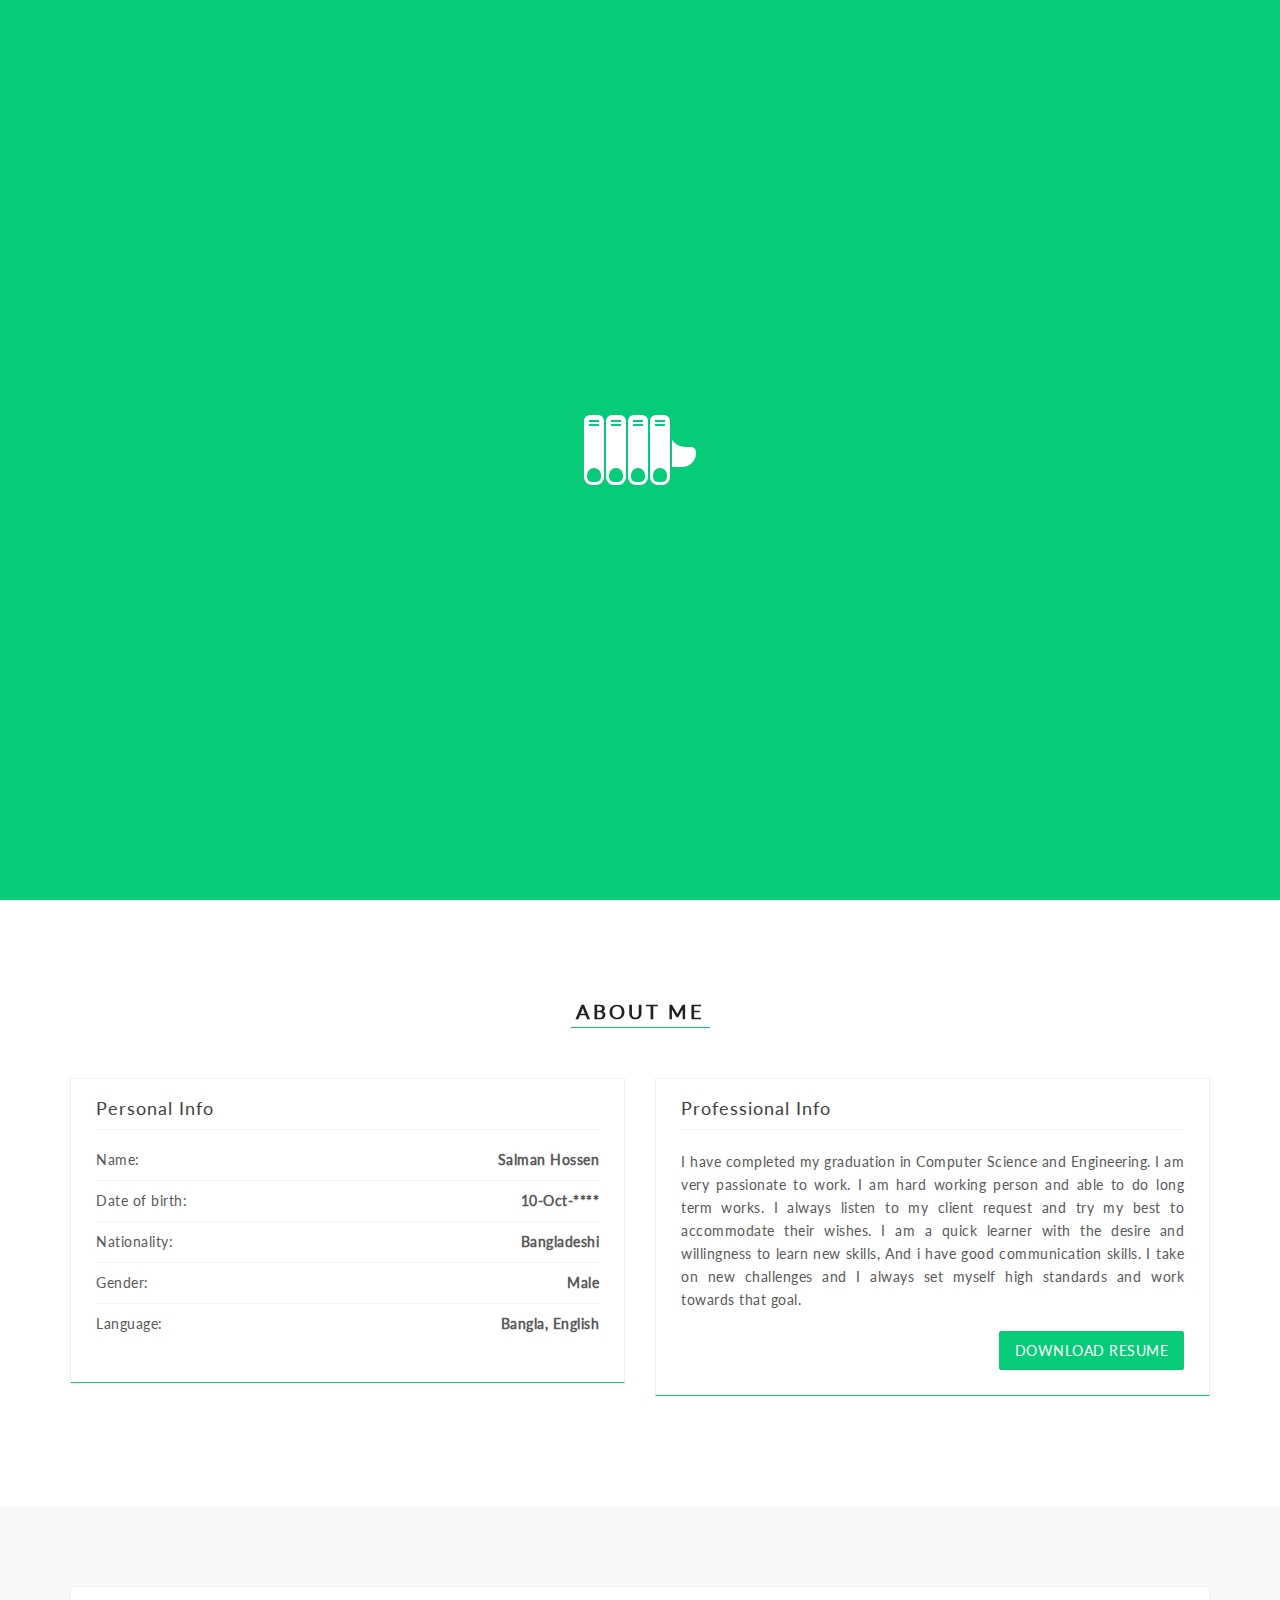
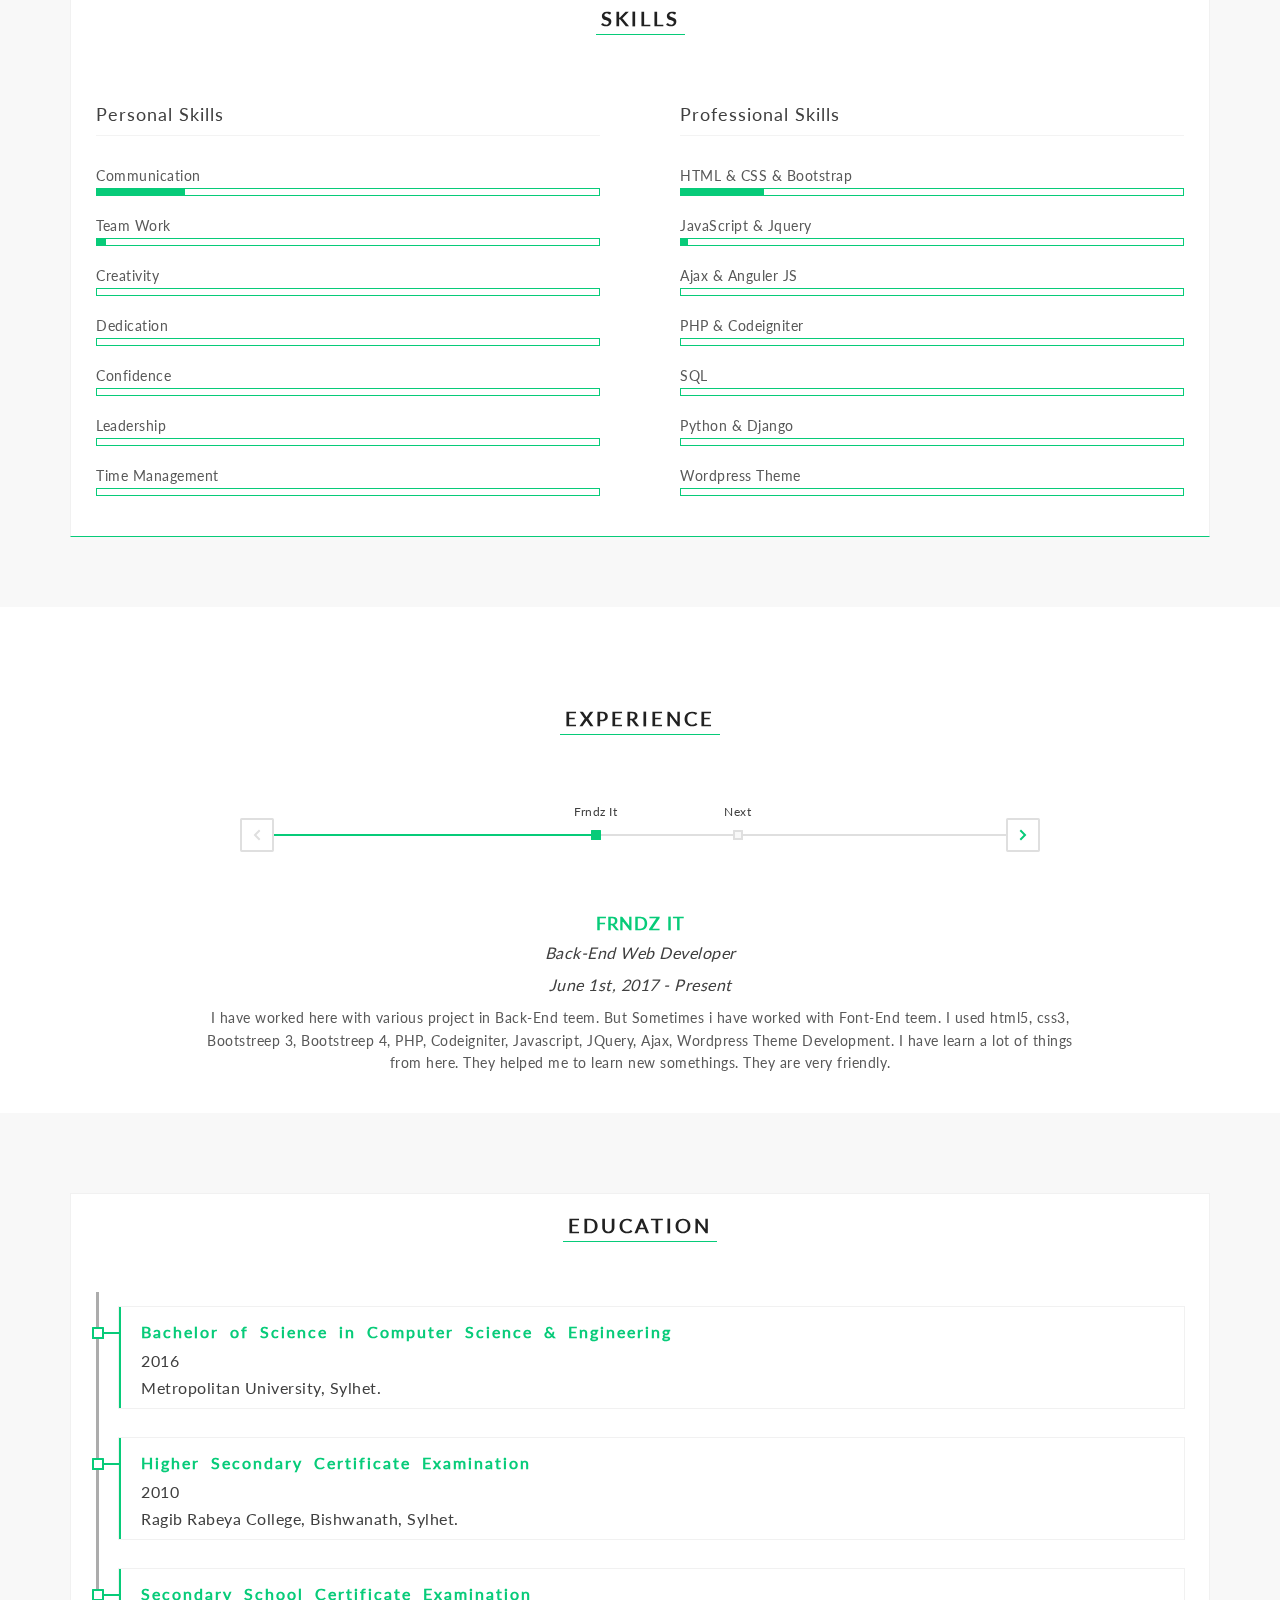
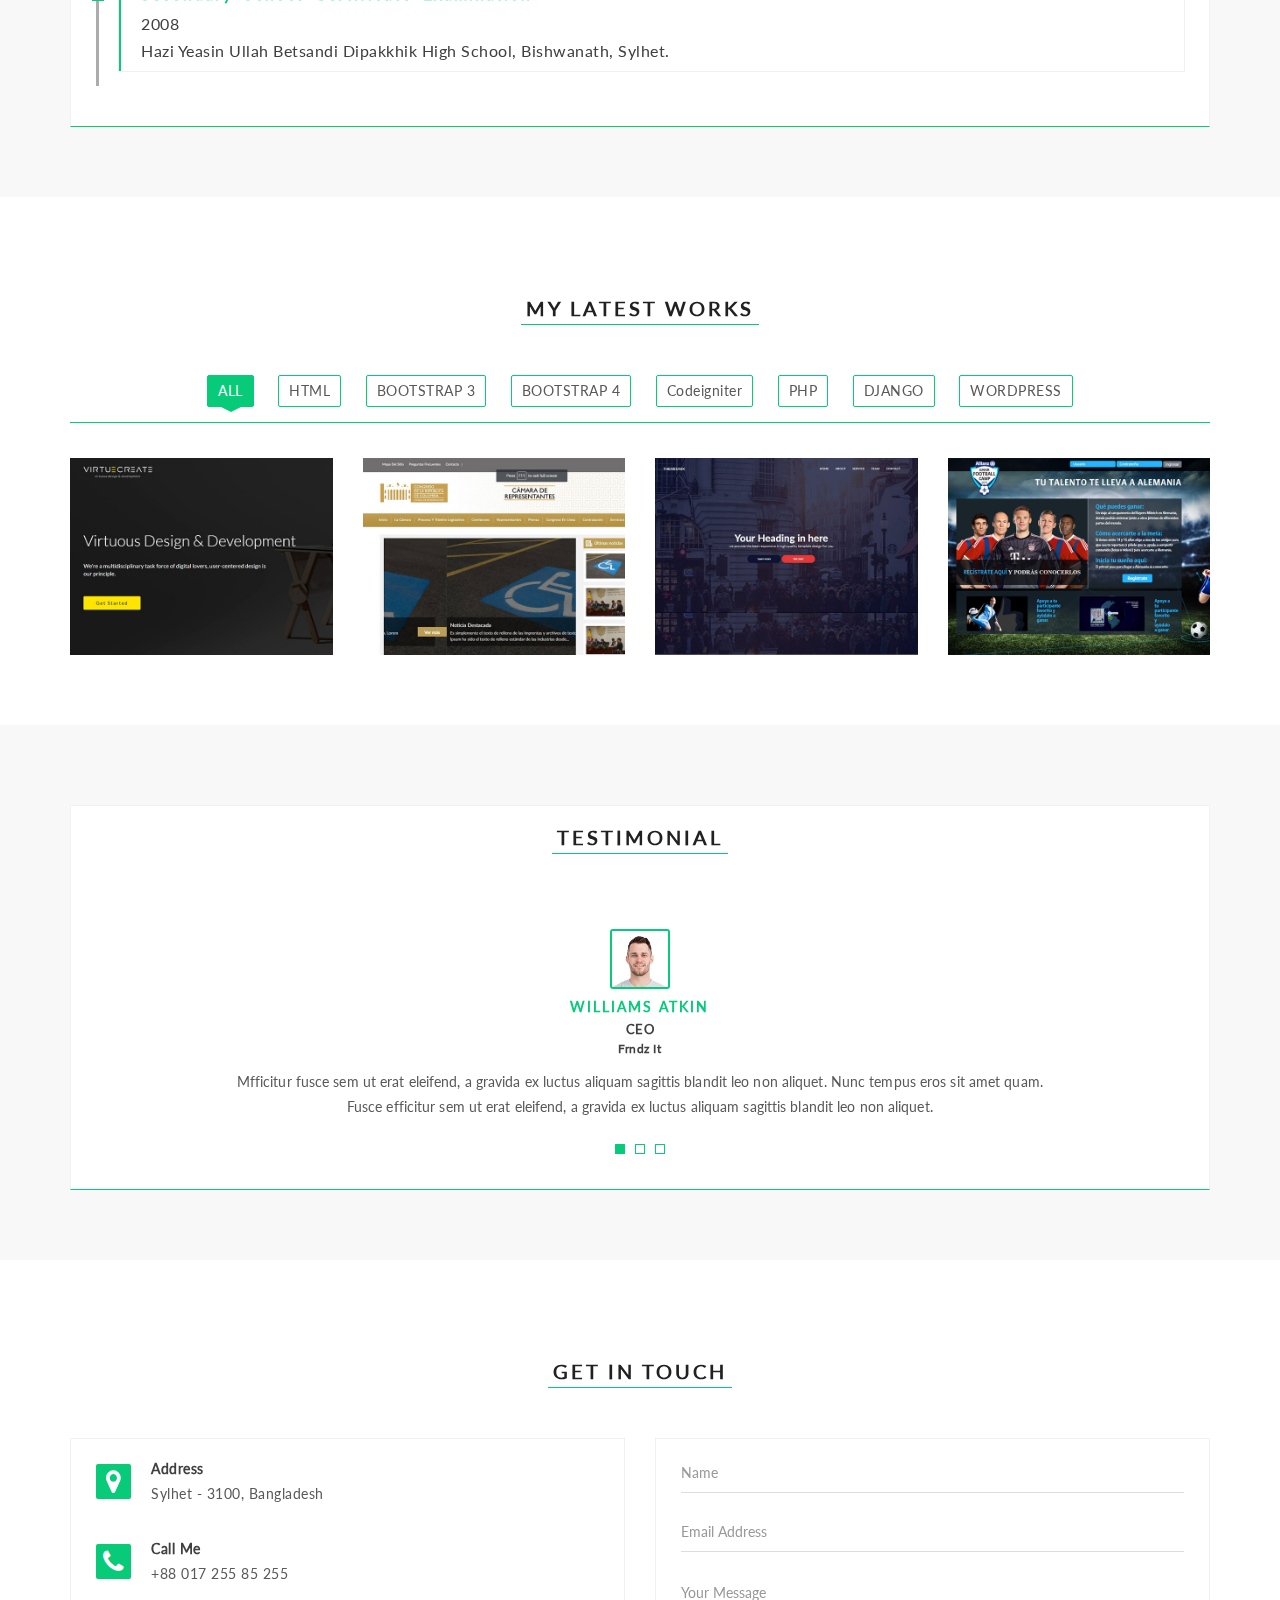
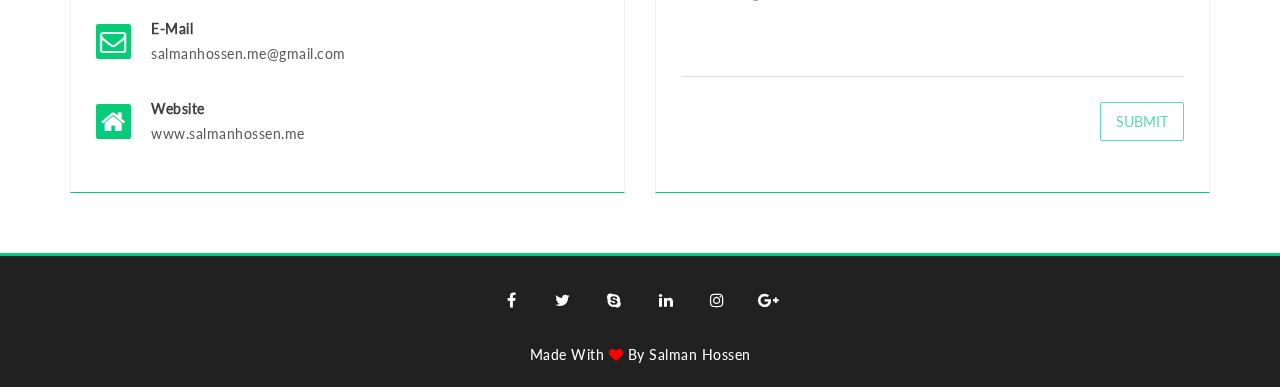
<file: index.html>
<!DOCTYPE html>
<html lang="en">

	<head>
		<meta charset="utf-8">
		<meta name="description" content="Free Web tutorials">
		<meta name="keywords" content="HTML,CSS,XML,JavaScript">
		<meta name="author" content="Salman Hossen">
		<meta http-equiv="X-UA-Compatible" content="IE=edge">
		<meta name="viewport" content="width=device-width, initial-scale=1.0">

	    <title>Salman Hossen || Back-End Web Developer</title>
	    
	    <!--=== Favicon Link ===-->
	    <link rel="shortcut icon" href="images/favicon.png">
	    <!-- <link rel="shortcut icon" type="image/png" sizes="16x16" href="fv-16.png">
	    <link rel="shortcut icon" type="image/png" sizes="32x32" href="fv-32.png">
	    <link rel="shortcut icon" type="image/png" sizes="96x96" href="fv-96.png"> -->
	    
	    <!--=== CSS Fixed ===-->
	    <link href="css/bootstrap.min.css" rel="stylesheet"> <!-- Bootstrap v3.3.7 -->
	    <link href="css/font-awesome.min.css" rel="stylesheet"> <!-- Font Awesome v4.7.0 -->
	    <link href="css/jquery.fancybox.css" rel="stylesheet"> <!-- FancyBox v2.1.5 -->
	    <link href="css/owl.carousel.min.css" rel="stylesheet"> <!-- Owl Carousel v2.2.1 -->

	    <!--=== Custom CSS ===-->
	    <link href="css/preloader.css" rel="stylesheet">
	    <link rel="stylesheet" href="css/horizontal-timeline-style.css">
	    <link href="css/style.css" rel="stylesheet">
	    <link href="css/responsive.css" rel="stylesheet">
	

	</head>
	<body>
	
	    <!--=== Preloader ===-->
	    <div class="preloader">
		    <div class="loading">
				<div class="finger finger-1">
					<div class="finger-item">
					  <span></span><i></i>
					</div>
				</div>
				<div class="finger finger-2">
					<div class="finger-item">
					  <span></span><i></i>
					</div>
				</div>
				<div class="finger finger-3">
					<div class="finger-item">
					  <span></span><i></i>
					</div>
				</div>
				<div class="finger finger-4">
					<div class="finger-item">
					  <span></span><i></i>
					</div>
				</div>
				<div class="last-finger">
					<div class="last-finger-item"><i></i></div>
				</div>
			</div>
		</div>

	    <!--=== Toggle Menu ===-->
	    <div class="toggle-btn">
	      	<span class="bar b1"></span>
			<span class="bar b2"></span>
			<span class="bar b3"></span>
	    </div>
		<div class="menu">
	    	<ul class="nav">
				<li class="active"><a href="#home">Home</a></li>
				<li><a href="#about">About</a></li>
				<li><a href="#skills">Skills</a></li>
				<li><a href="#experience">Experience</a></li>
				<li><a href="#education">Education</a></li>
				<li><a href="#portfolio">Portfolio</a></li>
				<li><a href="#testimonial">Testimonial</a></li>
				<li><a href="#contact">Contact</a></li>
	    	</ul>
		</div>

	    <!--=== Home Section ===-->
	    <section id="home" class="fill">
	        <div class="home-background parallax-window" data-parallax="scroll" data-bleed="10" data-speed="0.2" data-image-src="images/background.jpg">
	            <div class="home-layer">
	                <div class="home-content">
	                    <img src="images/avatar.jpg" alt="">
	                    <h1>Salman Hossen</h1>
	                    <h4>Back-End Web Developer</h4>

	                    <ul class="social-media">
		                	<li><a class="hover-pulse-grow facebook" target="_blank" href="https://web.facebook.com/salmanhossen.me/"><i class="fa fa-facebook"></i></a></li>
		                	<li><a class="hover-pulse-grow twitter" target="_blank" href="https://twitter.com/Salman_Hossen/"><i class="fa fa-twitter"></i></a></li>
		                	<li><a class="hover-pulse-grow skype" target="_blank" href="skype:Salman_Hossen?chat"><i class="fa fa-skype"></i></a></li>
		                	<li><a class="hover-pulse-grow linkedin" target="_blank" href="https://www.linkedin.com/in/salman-hossen/"><i class="fa fa-linkedin"></i></a></li>
		                	<li><a class="hover-pulse-grow instagram" target="_blank" href="https:www.instagram.com/salmanhossen.me/"><i class="fa fa-instagram"></i></a></li>
		                	<li><a class="hover-pulse-grow google-plus" target="_blank" href="https://plus.google.com/u/0/117337358837498878988/"><i class="fa fa-google-plus"></i></a></li>
		                </ul>
	                </div>
	                <a class="scroll-down" href="#about">
	                    <i class="fa fa-angle-double-down"></i>
	                </a>
	            </div>
	        </div>
	    </section>
		
		<!--=== About Section ===-->
	    <section id="about">
	        <div class="about-background">
	            <div class="container">
		            <div class="row">
		            	<div class="col-xs-12 col-md-12">
		            		<h2 class="section-title section-title-center">About Me</h2>
		            	</div>
		            </div>
	                <div class="row">
	                	<div class="col-xs-12 col-sm-6 col-md-6">
	                		<div class="panel-box about-panel-box wow fadeInLeft">
	                			<h2 class="section-sub-title">Personal Info</h2>
	                			<ul class="personal-info">
	                                <li>Name:<span class="pull-right">Salman Hossen</span></li>
	                                <li>Date of birth:<span class="pull-right">10-Oct-****</span></li>
	                                <li>Nationality:<span class="pull-right">Bangladeshi</span></li>
	                                <li>Gender:<span class="pull-right">Male</span></li>
	                                <li>Language:<span class="pull-right">Bangla, English</span></li>
	                            </ul>
							</div>
	                	</div>
	                	<div class="col-xs-12 col-sm-6 col-md-6">
		                	<div class="panel-box professional-info about-panel-box wow fadeInRight">
								<h2 class="section-sub-title">Professional Info</h2>
								<p>I have completed my graduation in Computer Science and Engineering. I am very passionate to work. I am hard working person and able to do long term works. I always listen to my client request and try my best to accommodate their wishes. I am a quick learner with the desire and willingness to learn new skills, And i have good communication skills. I take on new challenges and I always set myself high standards and work towards that goal.</p>
								<br>
								<a href="#" class="btn btn-primary btn-right">Download Resume</a>
							</div> 
	                	</div>
	                </div>
	            </div>
	        </div>
	    </section>

	    <!--=== Skills Section ===-->
	    <section id="skills">
	        <div class="skills-background ">
	            <div class="container">
	            	<div class="section">
		            	<div class="row">
			            	<div class="col-xs-12 col-md-12">
			            		<h2 class="section-title section-title-center">Skills</h2>
			            	</div>
			            </div>
			            <div class="row">
			            	<div class="col-xs-12 col-sm-6 col-md-6">
			            		<div class="skills-panel-box">		            		
				            		<div class="row">
				            			<div class="col-xs-12 col-md-12">
				            				<h2 class="section-sub-title">Personal Skills</h2>
				            			</div>

				            			<div class="col-xs-12 col-md-12">

				            				<ul class="skills-container">	
												<li>
													Communication
													<div class="progress-bar-container">
														<span class="progress-bar" data-progress-bar='{ "delay": 0 }'>
															<span class="progress-percentage">95%</span>
														</span>
													</div>
												</li>
												<li>
													Team Work
													<div class="progress-bar-container">
														<span class="progress-bar" data-progress-bar='{ "delay": 600 }'>
															<span class="progress-percentage">80%</span>
														</span>
													</div>
												</li>
												<li>
													Creativity
													<div class="progress-bar-container">
														<span class="progress-bar" data-progress-bar='{ "delay": 1200 }'>
															<span class="progress-percentage">60%</span>
														</span>
													</div>
												</li>
												<li>
													Dedication
													<div class="progress-bar-container">
														<span class="progress-bar" data-progress-bar='{ "delay": 1800 }'>
															<span class="progress-percentage">65%</span>
														</span>
													</div>
												</li>
												<li>
													Confidence
													<div class="progress-bar-container">
														<span class="progress-bar" data-progress-bar='{ "delay": 2400 }'>
															<span class="progress-percentage">65%</span>
														</span>
													</div>
												</li>
												<li>
													Leadership
													<div class="progress-bar-container">
														<span class="progress-bar" data-progress-bar='{ "delay": 3000 }'>
															<span class="progress-percentage">50%</span>
														</span>
													</div>
												</li>
												<li>
													Time Management
													<div class="progress-bar-container">
														<span class="progress-bar" data-progress-bar='{ "delay": 3600 }'>
															<span class="progress-percentage">80%</span>
														</span>
													</div>
												</li>
											</ul>
				            				
				            			</div>
				            		</div>
				            	</div>
			            	</div>

			            	

			            	<div class="col-xs-12 col-sm-6 col-md-6">
			            		<div class="skills-panel-box">		            		
				            		<div class="row">
				            			<div class="col-xs-12 col-md-12">
				            				<h2 class="section-sub-title">Professional Skills</h2>
				            			</div>

				            			<div class="col-xs-12 col-md-12">

				            				<ul class="skills-container">	
												<li>
													HTML & CSS & Bootstrap
													<div class="progress-bar-container">
														<span class="progress-bar" data-progress-bar='{ "delay": 0 }'>
															<span class="progress-percentage">90%</span>
														</span>
													</div>
												</li>
												<li>
													JavaScript & Jquery
													<div class="progress-bar-container">
														<span class="progress-bar" data-progress-bar='{ "delay": 600 }'>
															<span class="progress-percentage">65%</span>
														</span>
													</div>
												</li>
												<li>
													Ajax & Anguler JS
													<div class="progress-bar-container">
														<span class="progress-bar" data-progress-bar='{ "delay": 1200 }'>
															<span class="progress-percentage">65%</span>
														</span>
													</div>
												</li>
												<li>
													PHP & Codeigniter
													<div class="progress-bar-container">
														<span class="progress-bar" data-progress-bar='{ "delay": 1800 }'>
															<span class="progress-percentage">85%</span>
														</span>
													</div>
												</li>
												<li>
													SQL
													<div class="progress-bar-container">
														<span class="progress-bar" data-progress-bar='{ "delay": 2400 }'>
															<span class="progress-percentage">80%</span>
														</span>
													</div>
												</li>
												<li>
													Python & Django
													<div class="progress-bar-container">
														<span class="progress-bar" data-progress-bar='{ "delay": 3000 }'>
															<span class="progress-percentage">60%</span>
														</span>
													</div>
												</li>
												<li>
													Wordpress Theme
													<div class="progress-bar-container">
														<span class="progress-bar" data-progress-bar='{ "delay": 3600 }'>
															<span class="progress-percentage">80%</span>
														</span>
													</div>
												</li>
											</ul>
				            				
				            			</div>
				            		</div>
				            	</div>
			            	</div>


			            </div>
	                </div>

	            </div>
	        </div>
	    </section>

	    <!--=== Experience Section ===-->
	    <section id="experience">
	        <div class="experience-background">
	            <div class="container">
	            	<div class="row">
		            	<div class="col-xs-12 col-md-12">
		            		<h2 class="section-title section-title-center">Experience</h2>
		            	</div>
		            </div>
					<div class="row">
						<div class="col-xs-12 col-md-offset-1 col-md-10">
							<div class="cd-horizontal-timeline">
								<div class="cd-horizontal-timeline-control">
									<div class="events-wrapper">
										<div class="events">
											<ol>
												<li><a href="#0" data-date="01/06/2017" class="selected">Frndz It</a></li>
												<li><a href="#0" data-date="01/01/2018">Next</a></li>
											</ol>
											<span class="filling-line" aria-hidden="true"></span>
										</div>
									</div>
									<ul class="cd-timeline-navigation">
										<li><a href="#0" class="prev inactive">Prev</a></li>
										<li><a href="#0" class="next">Next</a></li>
									</ul>
								</div>
								<div class="events-content">
									<ul>
										<li class="selected" data-date="01/06/2017">
											<h2>Frndz It</h2>
											<h5>Back-End Web Developer</h5>
											<em>June 1st, 2017 - Present</em>
											<p>I have worked here with various project in Back-End teem. But Sometimes i have worked with Font-End teem. I used html5, css3, Bootstreep 3, Bootstreep 4, PHP, Codeigniter, Javascript, JQuery, Ajax, Wordpress Theme Development. I have learn a lot of things from here. They helped me to learn new somethings. They are very friendly.</p>
										</li>
										<li data-date="01/01/2018">
											<h2>Frndz It</h2>
											<h5>Back-End Web Developer</h5>
											<em>June 1st, 2017 - Present</em>
											<p>I have worked here with various project in Back-End teem. But Sometimes i have worked with Font-End teem. I used html5, css3, Bootstreep 3, Bootstreep 4, PHP, Codeigniter, Javascript, JQuery, Ajax, Wordpress Theme Development. I have learn a lot of things from here. They helped me to learn new somethings. They are very friendly.</p>
										</li>
									</ul>
								</div>
							</div>
						</div>
					</div>
	            </div>
	        </div>
	    </section>

	    <!--=== Education Section ===-->
	    <section id="education">
	        <div class="education-background">
	            <div class="container">  
	                <div class="section">
		                <div class="row">
		                	<div class="col-xs-12 col-md-12">
								<div class="row">
					            	<div class="col-xs-12 col-md-12">
					            		<h2 class="section-title section-title-center">Education</h2>
					            	</div>
					            </div>
								<div class="timeline">
				                 	<div class="timeline-item">
					                    <h4 class="item-title">Bachelor of Science in Computer Science & Engineering</h4>
					                    <span class="item-period">2016</span>
				                    	<p class="item-description">Metropolitan University, Sylhet.</p>
				                	</div>
				                 	<div class="timeline-item">
					                    <h4 class="item-title">Higher Secondary Certificate Examination</h4>
					                    <span class="item-period">2010</span>
					                    <p class="item-description">Ragib Rabeya College, Bishwanath, Sylhet.</p>
				                 	</div>
				                 	<div class="timeline-item">
					                    <h4 class="item-title">Secondary School Certificate Examination</h4>
					                    <span class="item-period">2008</span>
					                    <p class="item-description">Hazi Yeasin Ullah Betsandi Dipakkhik High School, Bishwanath, Sylhet.</p>
				                 	</div>
				                </div>
							</div>
						</div>
	                </div>
	            </div>
	        </div>
	    </section>

	    <!--=== Portfolio Section ===-->
	    <section id="portfolio">
	        <div class="portfolio-background">
	            <div class="container">
	            	<div class="row">
		            	<div class="col-xs-12 col-md-12">
		            		<h2 class="section-title section-title-center">My Latest Works</h2>
		            	</div>
		            </div>
	                <div class="row">
	                	<div class="col-xs-12 col-md-12">
							<ul class="filter-list">
								<li data-filter="all">ALL</li>						
								<li data-filter=".html">HTML</li>						
								<li data-filter=".bootstrap-3">BOOTSTRAP 3</li>						
								<li data-filter=".bootstrap-4">BOOTSTRAP 4</li>						
								<li data-filter=".codeigniter">Codeigniter</li>						
								<li data-filter=".php">PHP</li>
								<li data-filter=".django">DJANGO</li>
								<li data-filter=".wordpress">WORDPRESS</li>
							</ul>
						</div>
	                </div>
	                <div class="row portfolio-mixitup">
						<div class="col-xs-12 col-sm-6 col-md-3 mix html php django bootstrap-3" data-order="1">
		                	<div class="portfolio-item">
				            	<img src="images/portfolio/virtuecreate.jpg" alt="" />
				            	<div class="portfolio-item-text">
					              	<h3>Lore mIpsum Dollar</h3>
					                <span>HTML, CSS, CodeIgniter</span>
				            	</div>
				            	<div class="portfolio-item-overlay">
					                <a href="images/portfolio/virtuecreate.jpg" class="fancybox portfolio-item-view"><i class="fa fa-eye"></i></a>
					                <a href="#" class="portfolio-item-goto"><i class="fa fa-link"></i></a>
				            	</div>
		                	</div>
						</div>
		                <div class="col-xs-12 col-sm-6 col-md-3 mix html php codeigniter bootstrap-4" data-order="2">
		                	<div class="portfolio-item">
				            	<img src="images/portfolio/camarade.jpg" alt="" />
				            	<div class="portfolio-item-text">
				              		<h3>Lore mIpsum Dollar</h3>
				              		<span>HTML, CSS, CodeIgniter</span>
				            	</div>
				            	<div class="portfolio-item-overlay">
				              		<a href="images/portfolio/camarade.jpg" class="fancybox portfolio-item-view"><i class="fa fa-eye"></i></a>
				              		<a href="#" class="portfolio-item-goto"><i class="fa fa-link"></i></a>
				            	</div>
		                	</div>
						</div>
						<div class="col-xs-12 col-sm-6 col-md-3 mix html django bootstrap-3" data-order="3">
		                	<div class="portfolio-item">
				            	<img src="images/portfolio/themeunix.jpg" alt="" />
				            	<div class="portfolio-item-text">
				            		<h3>Lore mIpsum Dollar</h3>
				            		<span>HTML, CSS, CodeIgniter</span>
				            	</div>
				            	<div class="portfolio-item-overlay">
				            		<a href="images/portfolio/themeunix.jpg" class="fancybox portfolio-item-view"><i class="fa fa-eye"></i></a>
				            		<a href="#" class="portfolio-item-goto"><i class="fa fa-link"></i></a>
				            	</div>
		                	</div>
						</div>
						<div class="col-xs-12 col-sm-6 col-md-3 mix html django wordpress bootstrap-4" data-order="4">
		                	<div class="portfolio-item">
				            	<img src="images/portfolio/juniorcamp.jpg" alt="" />
				            	<div class="portfolio-item-text">
				            		<h3>Lore mIpsum Dollar</h3>
				            		<span>HTML, CSS, CodeIgniter</span>
				            	</div>
				            	<div class="portfolio-item-overlay">
				            		<a href="images/portfolio/juniorcamp.jpg" class="fancybox portfolio-item-view"><i class="fa fa-eye"></i></a>
				            		<a href="#" class="portfolio-item-goto"><i class="fa fa-link"></i></a>
				            	</div>
		                	</div>
						</div>
	                </div>
	            </div>
	        </div>
	    </section>

	    <!--=== Testimonial Section ===-->
	    <section id="testimonial">
	        <div class="testimonial-background">
	            <div class="container">  
	                <div class="section">
		                <div class="row">
		                	<div class="col-xs-12 col-md-12">
								<div class="row">
					            	<div class="col-xs-12 col-md-12">
					            		<h2 class="section-title section-title-center">Testimonial</h2>
					            	</div>
					            </div>
								<div class="row">
									<div class="col-xs-12 col-md-offset-1 col-md-10">
										<div class="owl-carousel owl-theme testimonial-slider">
										    <div class="item">
										    	<div class="row">
										    		<div class="col-xs-12 col-md-12">
										    			<div class="testimonial-img"><img src="images/profile.png" alt="img" /></div>
						                                <p class="testimonial-name">Williams Atkin</p>
						                                <p class="testimonial-designation">CEO</p>
						                                <p class="testimonial-company">Frndz It</p>
										    			<p class="testimonial-text">Mfficitur fusce sem ut erat eleifend, a gravida ex luctus aliquam sagittis blandit leo non aliquet. Nunc tempus eros sit amet quam. Fusce efficitur sem ut erat eleifend, a gravida ex luctus aliquam sagittis blandit leo non aliquet.</p>
										    		</div>
										    	</div>
										    </div>
										    <div class="item">
										    	<div class="row">
										    		<div class="col-xs-12 col-md-12">
										    			<div class="testimonial-img"><img src="images/profile.png" alt="img" /></div>
						                                <p class="testimonial-name">Williams Atkin</p>
						                                <p class="testimonial-designation">CEO</p>
						                                <p class="testimonial-company">Frndz It</p>
										    			<p class="testimonial-text">Mfficitur fusce sem ut erat eleifend, a gravida ex luctus aliquam sagittis blandit leo non aliquet. Nunc tempus eros sit amet quam. Fusce efficitur sem ut erat eleifend, a gravida ex luctus aliquam sagittis blandit leo non aliquet.</p>
										    		</div>
										    	</div>
										    </div>
										    <div class="item">
										    	<div class="row">
										    		<div class="col-xs-12 col-md-12">
										    			<div class="testimonial-img"><img src="images/profile.png" alt="img" /></div>
						                                <p class="testimonial-name">Williams Atkin</p>
						                                <p class="testimonial-designation">CEO</p>
						                                <p class="testimonial-company">Frndz It</p>
										    			<p class="testimonial-text">Mfficitur fusce sem ut erat eleifend, a gravida ex luctus aliquam sagittis blandit leo non aliquet. Nunc tempus eros sit amet quam. Fusce efficitur sem ut erat eleifend, a gravida ex luctus aliquam sagittis blandit leo non aliquet.</p>
										    		</div>
										    	</div>
										    </div>
										</div>
									</div>
								</div>
							</div>
						</div>
	                </div>
	            </div>
	        </div>
	    </section>
	    
	    <!--=== Contact Section ===-->
	    <section id="contact">
	        <div class="contact-background">
	            <div class="container">
	            	<div class="row">
		            	<div class="col-xs-12 col-md-12">
		            		<h2 class="section-title section-title-center">Get In Touch</h2>
		            	</div>
		            </div>
		            <div class="row">
		            	<div class="col-xs-12 col-md-12">
			                <div class="row">
			                    <div class="col-xs-12 col-sm-6 col-md-6 contact-info-section">
				                    <div class="panel-box contact-panel-box">
				                        <div class="row">
				                            <div class="col-xs-12 col-md-12">
				                                <div class="col-xs-12 col-md-12 contact-details-right clear">
				                                    <i class="fa fa-map-marker contact-details-icon" aria-hidden="true"></i>
				                                    <div class="col-xs-10 col-md-10">
				                                        <span class="contact-title">Address</span>Sylhet - 3100, Bangladesh
				                                    </div>
				                                </div>
				                                <div class="col-xs-12 col-md-12 contact-details-right clear">
				                                    <i class="fa fa-phone contact-details-icon" aria-hidden="true"></i>
				                                    <div class="col-xs-10 col-md-10">
				                                        <span class="contact-title">Call Me</span>+88 017 255 85 255
				                                    </div>
				                                </div>
				                                <div class="col-xs-12 col-md-12 contact-details-right clear">
				                                    <i class="fa fa-envelope-o contact-details-icon" aria-hidden="true"></i>
				                                    <div class="col-xs-10 col-md-10">
				                                        <span class="contact-title">E-Mail</span>
				                                        <a href="mailto:salmanhossen.me@gmail.com">salmanhossen.me@gmail.com</a>
				                                    </div>
				                                </div>
				                                <div class="col-xs-12 col-md-12 contact-details-right clear">
				                                    <i class="fa fa-home contact-details-icon" aria-hidden="true"></i>
				                                    <div class="col-xs-10 col-md-10">
				                                        <span class="contact-title">Website</span>
				                                        <a href="https://www.salmanhossen.me/">www.salmanhossen.me</a>
				                                    </div>
				                                </div>
				                            </div>
				                        </div>
				                    </div>
			                    </div>
			                    <div class="col-xs-12 col-sm-6 col-md-6 contact-form-section">
				                    <div class="panel-box contact-panel-box">
				                        <form role="form" data-toggle="validator" id="contactForm" class="contact-form" method="post">
											<div class="form-group">
												<input placeholder="Name" id="name" class="form-control input" name="name" type="text" required data-error="Please enter your name">
												<div class="help-block with-errors"></div>
											</div>
											<div class="form-group">
												<input placeholder="Email Address" id="email" class="form-control input" name="email" type="email" required data-error="Please enter your valid email address"> 
												<div class="help-block with-errors"></div>
											</div>
											<div class="form-group">
												<textarea placeholder="Your Message" id="message" cols="20" rows="6" class="form-control textarea" required data-error="Please enter your message"></textarea>
												<div class="help-block with-errors"></div>
											</div>
											<div class="form-group">
												<input value="Submit" name="submit" class="btn btn-default btn-right" type="submit">
											</div>
											<div id="msgSubmit" class="h3 text-center hidden"></div>
										</form>
				                    </div>
			                    </div>
			                </div>
			        	</div>
		            </div>
	            </div>
	        </div>
	    </section>

	    <!--=== Footer Section ===-->
	    <footer>
	        <div class="footer-background">
	        	<ul class="social-media social-media-bottom">
                	<li><a class="hover-pulse-grow facebook" target="_blank" href="https://web.facebook.com/salmanhossen.me/"><i class="fa fa-facebook"></i></a></li>
                	<li><a class="hover-pulse-grow twitter" target="_blank" href="https://twitter.com/Salman_Hossen/"><i class="fa fa-twitter"></i></a></li>
                	<li><a class="hover-pulse-grow skype" target="_blank" href="skype:Salman_Hossen?chat"><i class="fa fa-skype"></i></a></li>
                	<li><a class="hover-pulse-grow linkedin" target="_blank" href="https://www.linkedin.com/in/salman-hossen/"><i class="fa fa-linkedin"></i></a></li>
                	<li><a class="hover-pulse-grow instagram" target="_blank" href="https:www.instagram.com/salmanhossen.me/"><i class="fa fa-instagram"></i></a></li>
                	<li><a class="hover-pulse-grow google-plus" target="_blank" href="https://plus.google.com/u/0/117337358837498878988/"><i class="fa fa-google-plus"></i></a></li>
                </ul>
	            <p>Made With <i class="fa fa-heart fa-spin" style="color:red;" aria-hidden="true"></i> By Salman Hossen</p>
	        </div>
	    </footer>

		<!--=== Back Top Section ===-->
		<div class="back-to-top" style="display: block;">
			<a href="#"><i class="fa fa-angle-up"></i></a>
		</div>



	    <!--=== fixed js ===-->
	    <script type="text/javascript" src="js/jquery.min.js"></script> <!-- jQuery v2.1.4 -->
	    <script type="text/javascript" src="js/bootstrap.min.js"></script> <!-- Bootstrap v3.3.7 -->
		<script type="text/javascript" src="js/parallax.min.js"></script> <!-- Parallax v1.5.0  -->
	    <script type="text/javascript" src="js/jquery.easings.min.js"></script> <!-- jQuery UI - v1.9.2 -->
		<script type="text/javascript" src="js/jquery.nicescroll.min.js"></script> <!-- jquery Nicescroll v3.7.6 -->


		<script type="text/javascript" src="js/horizontal-timeline.js"></script>
	    <script type="text/javascript" src="js/mixitup.min.js"></script> <!-- MixItUp v3.2.2 -->
		<script type="text/javascript" src="js/jquery.fancybox.pack.js"></script> <!-- FancyBox v2.1.5 -->
	    <script type="text/javascript" src="js/owl.carousel.min.js"></script> <!-- Owl Carousel v2.2.1 -->

	    <!--=== Mail js ===-->
	    <script type="text/javascript" src="js/mail/js/form-validator.min.js"></script> <!-- Validator v0.8.1 for Bootstrap 3 -->
	    <script type="text/javascript" src="js/mail/js/contact-form-script.js"></script>

		<!--=== custom js ===-->
	    <script type="text/javascript" src="js/script.js"></script>


	</body>
</html>
</file>
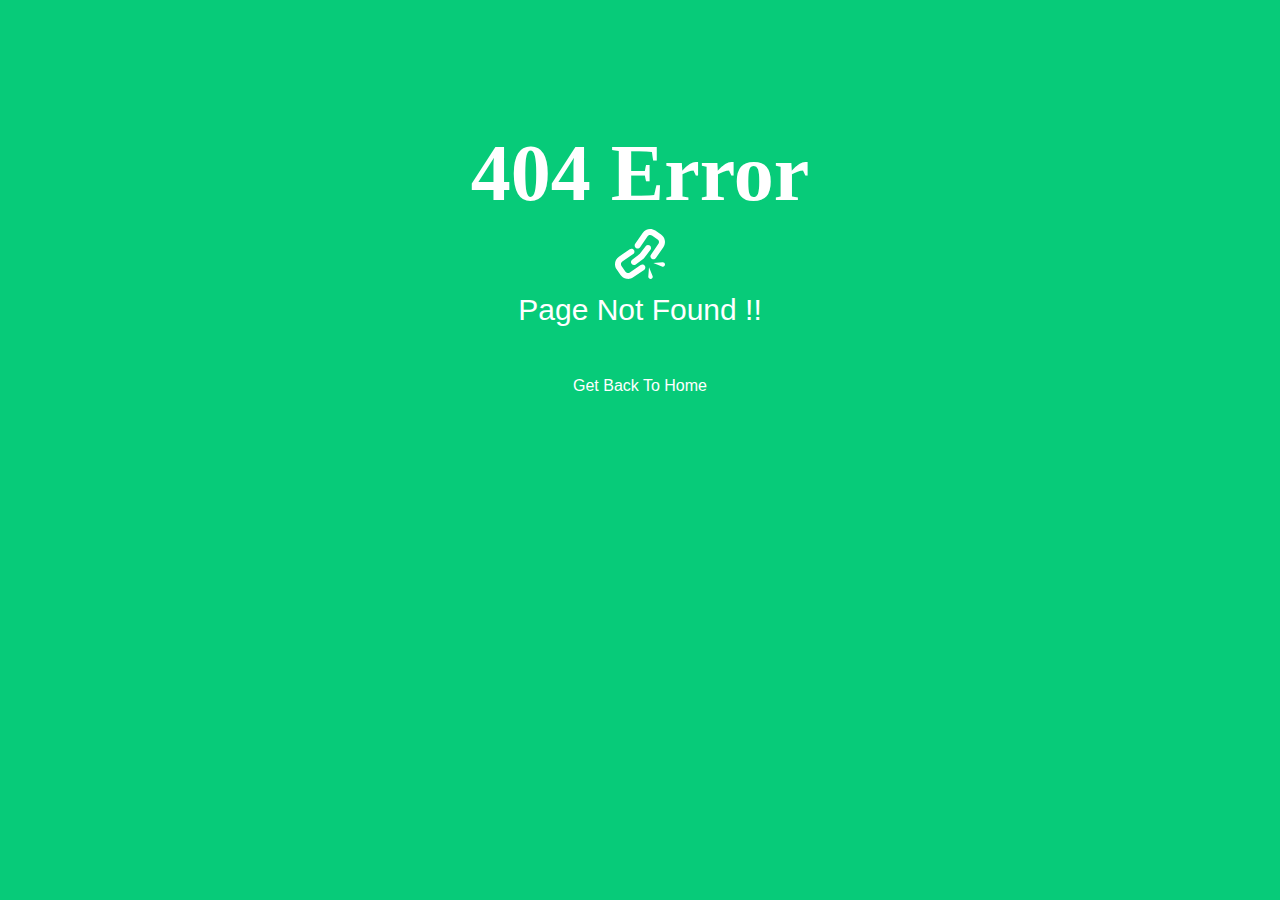
<file: css/index.html>
<!DOCTYPE html>
<html lang="en">
    <head>
        <meta charset="utf-8">
        <meta http-equiv="X-UA-Compatible" content="IE=edge">
        <meta name="viewport" content="width=device-width, initial-scale=1">
        <title>404 Error - Page Not Found || Salman Hossen</title>
        <style>
            body{
                margin: 0;
                padding: 0;
                background: #07cb79;
            }
            .wrap{
                text-align: center;
                color: #fff;
                width: 100%;
                height: 100%;
                padding-top: 10%;
            }
            .title{
                font-size: 80px;
                margin: 0;
            }
            svg{
                margin: 10px 0;
            }
            .txt{
                margin: 0;
                font-size: 30px;
                margin-bottom: 50px;
                font-family: sans-serif;
                font-weight: 300;
            }
            .link{
                text-decoration: none;
                color: #fff;
                font-family: sans-serif;
                font-weight: 300;
            }
            .link:hover{
                color: #212121;
            }
        </style>
    </head>
    <body>
        
        <div class="wrap">
            <h1 class="title">404 Error</h1>
            <svg xmlns="http://www.w3.org/2000/svg" xmlns:xlink="http://www.w3.org/1999/xlink" version="1.1" id="Capa_1" x="0px" y="0px" viewBox="0 0 612 612" style="enable-background:new 0 0 612 612;" xml:space="preserve" width="50px" height="50px">
                <g>
                    <g>
                        <path d="M256.451,231.685c16.64,11.489,39.439,7.309,50.922-9.33l91.591-132.679c11.966-17.335,35.806-21.702,53.139-9.731    l69.837,48.21c8.401,5.798,14.038,14.519,15.878,24.555c1.838,10.036-0.341,20.188-6.142,28.586l-91.589,132.675    c-11.485,16.639-7.309,39.437,9.33,50.922c6.35,4.383,13.593,6.485,20.763,6.485c11.624,0,23.056-5.524,30.159-15.815    l91.587-132.673c16.91-24.493,23.268-54.104,17.905-83.377c-5.364-29.271-21.805-54.705-46.299-71.612l-69.835-48.21    C443.137-15.213,373.611-2.475,338.711,48.084l-91.591,132.679C235.634,197.403,239.81,220.199,256.451,231.685z" fill="#FFFFFF"/>
                        <path d="M313.979,440.081l-132.681,91.593c-8.399,5.8-18.55,7.984-28.584,6.14c-10.036-1.838-18.757-7.478-24.555-15.876    L79.946,452.1c-11.968-17.335-7.599-41.175,9.737-53.141l132.677-91.591c16.639-11.485,20.815-34.283,9.33-50.922    c-11.485-16.64-34.285-20.821-50.922-9.33L48.089,338.708C-2.47,373.61-15.208,443.136,19.695,493.697l48.214,69.839    c16.91,24.491,42.343,40.933,71.612,46.297c6.777,1.241,13.568,1.856,20.313,1.856c22.393-0.002,44.242-6.765,63.064-19.759    l132.677-91.593c16.639-11.485,20.815-34.283,9.33-50.922C353.416,432.772,330.616,428.592,313.979,440.081z" fill="#FFFFFF"/>
                        <path d="M426.242,202.848c-16.174-12.129-39.119-8.851-51.251,7.321l-70.637,94.18l-94.184,70.643    c-16.174,12.13-19.451,35.077-7.321,51.249c7.192,9.59,18.183,14.644,29.313,14.644c7.642,0,15.352-2.382,21.937-7.323    l98.368-73.78c2.775-2.08,5.238-4.546,7.321-7.321l73.778-98.364C445.694,237.924,442.416,214.979,426.242,202.848z" fill="#FFFFFF"/>
                        <path d="M416.349,469.052l-8.736,113.556c-0.3,4.115,0.316,8.488,2.007,12.559c5.78,13.921,21.752,20.519,35.671,14.739    c13.921-5.78,20.519-21.752,14.739-35.673L416.349,469.052z" fill="#FFFFFF"/>
                        <path d="M611.914,432.724c-1.155-15.027-14.276-26.272-29.305-25.115l-113.554,8.734l105.179,43.679    c3.817,1.57,8.166,2.346,12.561,2.009C601.824,460.876,613.069,447.755,611.914,432.724z" fill="#FFFFFF"/>
                    </g>
                </g>
            </svg>
            <h2 class="txt">Page Not Found !!</h2>
            <a class="link" href="https://www.salmanhossen.me/">Get Back To Home</a>
        </div>

    </body>
</html>
</file>
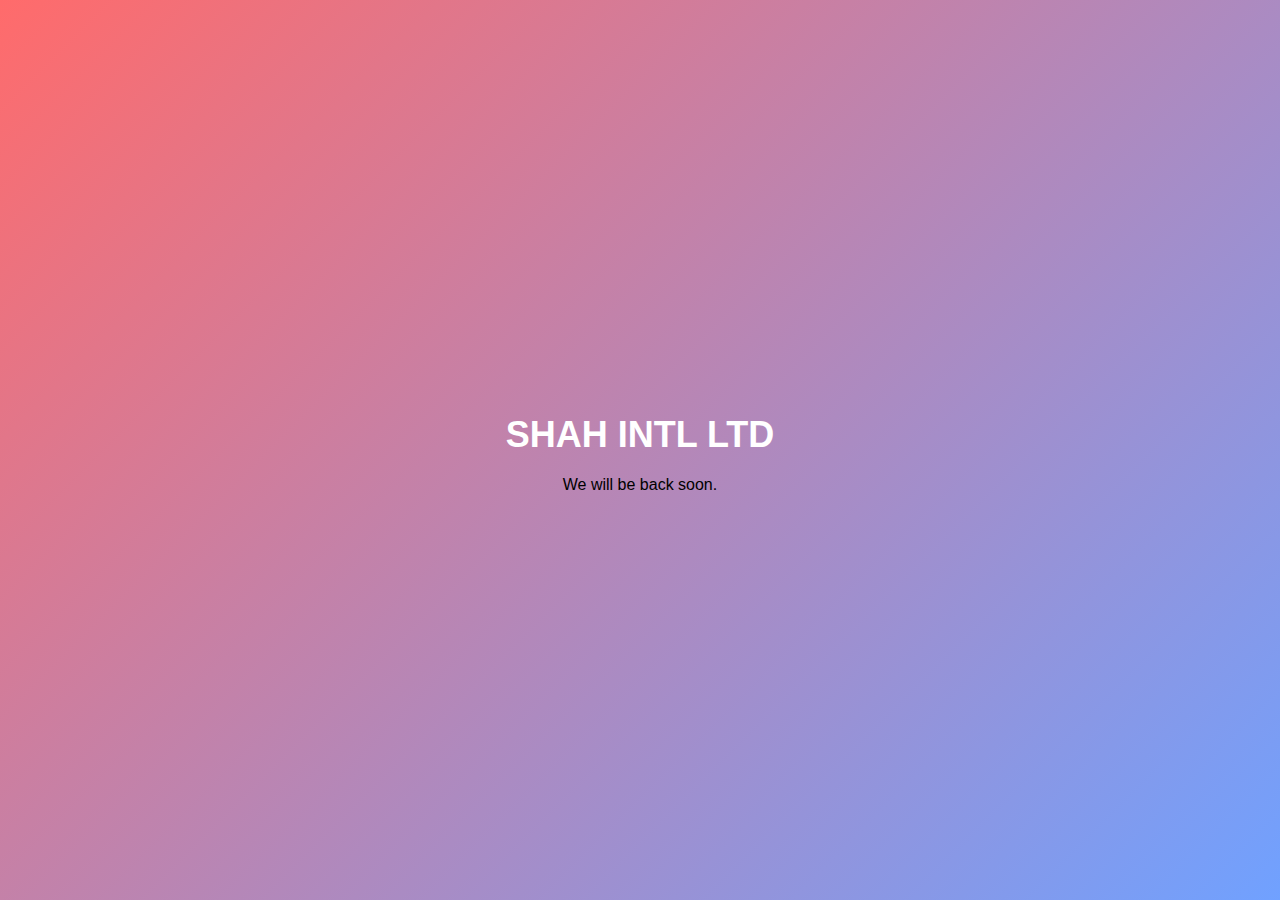
<file: shahintl/index.html>
<!DOCTYPE html>
<html lang="en">
<head>
<meta charset="UTF-8">
<meta name="viewport" content="width=device-width, initial-scale=1.0">
<title>Gradient Background Animation</title>
<style>
  body {
    margin: 0;
    padding: 0;
    font-family: Arial, sans-serif;
    overflow: hidden;
    background: linear-gradient(135deg, #ff6b6b, #70a1ff);
    transition: background 1s ease;
  }
  .container {
    height: 100vh;
    display: flex;
    justify-content: center;
    align-items: center;
  }
  .content {
    text-align: center;
    opacity: 0;
    transform: translateY(100px);
    transition: opacity 1s ease, transform 1s ease;
  }
  .animate {
    opacity: 1;
    transform: translateY(0);
  }
  h1 {
    font-size: 36px;
    margin-bottom: 20px;
    color: white;
  }
</style>
</head>
<body>
<div class="container">
  <div class="content" id="content">
    <h1>SHAH INTL LTD</h1>
    <p>We will be back soon.</p>
  </div>
</div>
<script>
  const gradients = [
    'linear-gradient(135deg, #ff6b6b, #70a1ff)',
    'linear-gradient(135deg, #70a1ff, #5af78e)',
    'linear-gradient(135deg, #5af78e, #f9c851)',
    'linear-gradient(135deg, #f9c851, #ff6b6b)'
  ];
  let currentGradientIndex = 0;

  function changeBackgroundGradient() {
    document.body.style.background = gradients[currentGradientIndex];
    currentGradientIndex = (currentGradientIndex + 1) % gradients.length;
  }

  window.onload = () => {
    const content = document.getElementById("content");
    content.classList.add("animate");

    setInterval(changeBackgroundGradient, 3000); // Change gradient every 3 seconds
  };
</script>
</body>
</html>
</file>
<file: css/preloader.css>
@import url(http://fonts.googleapis.com/css?family=Open+Sans:300);

.preloader{
  position:fixed;
  top:0;
  left:0;
  right:0;
  bottom:0;
  background:#07cb79;
  z-index:13000;
  height:100%;
}

.loading {
  position: absolute;
  left: 50%;
  top: 50%;
  margin: -35px 0 0 -56px;
  width: 112px;
  height: 70px;
  *zoom: 1;
}
.loading:before,
.loading:after {
  display: table;
  content: "";
}
.loading:after {
  clear: both;
}
.loading .finger {
  float: left;
  margin: 0 2px 0 0;
  width: 20px;
  height: 100%;
}
.loading .finger-1 {
  -webkit-animation: finger-1-animation 2s infinite ease-out;
  animation: finger-1-animation 2s infinite ease-out;
}
.loading .finger-1 span {
  -webkit-animation: finger-1-animation-span 2s infinite ease-out;
  animation: finger-1-animation-span 2s infinite ease-out;
}
.loading .finger-1 i {
  -webkit-animation: finger-1-animation-i 2s infinite ease-out;
  animation: finger-1-animation-i 2s infinite ease-out;
}
.loading .finger-2 {
  -webkit-animation: finger-2-animation 2s infinite ease-out;
  animation: finger-2-animation 2s infinite ease-out;
}
.loading .finger-2 span {
  -webkit-animation: finger-2-animation-span 2s infinite ease-out;
  animation: finger-2-animation-span 2s infinite ease-out;
}
.loading .finger-2 i {
  -webkit-animation: finger-2-animation-i 2s infinite ease-out;
  animation: finger-2-animation-i 2s infinite ease-out;
}
.loading .finger-3 {
  -webkit-animation: finger-3-animation 2s infinite ease-out;
  animation: finger-3-animation 2s infinite ease-out;
}
.loading .finger-3 span {
  -webkit-animation: finger-3-animation-span 2s infinite ease-out;
  animation: finger-3-animation-span 2s infinite ease-out;
}
.loading .finger-3 i {
  -webkit-animation: finger-3-animation-i 2s infinite ease-out;
  animation: finger-3-animation-i 2s infinite ease-out;
}
.loading .finger-4 {
  -webkit-animation: finger-4-animation 2s infinite ease-out;
  animation: finger-4-animation 2s infinite ease-out;
}
.loading .finger-4 span {
  -webkit-animation: finger-4-animation-span 2s infinite ease-out;
  animation: finger-4-animation-span 2s infinite ease-out;
}
.loading .finger-4 i {
  -webkit-animation: finger-4-animation-i 2s infinite ease-out;
  animation: finger-4-animation-i 2s infinite ease-out;
}
.loading .finger-item {
  position: relative;
  width: 100%;
  height: 100%;
  -webkit-border-radius: 6px 6px 8px 8px;
  -webkit-background-clip: padding-box;
  -moz-border-radius: 6px 6px 8px 8px;
  -moz-background-clip: padding;
  border-radius: 6px 6px 8px 8px;
  background-clip: padding-box;
  background: #fff;
}
.loading .finger-item span {
  position: absolute;
  left: 0;
  top: 0;
  width: 100%;
  height: auto;
  padding: 5px 5px 0 5px;
}
.loading .finger-item span:before,
.loading .finger-item span:after {
  content: '';
  position: relative;
  display: block;
  margin: 0 0 2px 0;
  width: 100%;
  height: 2px;
  background: #07cb79;
}
.loading .finger-item i {
  position: absolute;
  left: 3px;
  bottom: 3px;
  width: 14px;
  height: 14px;
  -webkit-border-radius: 10px 10px 7px 7px;
  -webkit-background-clip: padding-box;
  -moz-border-radius: 10px 10px 7px 7px;
  -moz-background-clip: padding;
  border-radius: 10px 10px 7px 7px;
  background-clip: padding-box;
  background: #07cb79;
}
.loading .last-finger {
  position: relative;
  float: left;
  width: 24px;
  height: 100%;
  overflow: hidden;
}
.loading .last-finger-item {
  position: absolute;
  right: 0;
  top: 32px;
  width: 110%;
  height: 20px;
  -webkit-border-radius: 0 5px 14px 0;
  -webkit-background-clip: padding-box;
  -moz-border-radius: 0 5px 14px 0;
  -moz-background-clip: padding;
  border-radius: 0 5px 14px 0;
  background-clip: padding-box;
  background: #fff;
  -webkit-animation: finger-5-animation 2s infinite linear;
  animation: finger-5-animation 2s infinite linear;
}
.loading .last-finger-item i {
  position: absolute;
  left: 0;
  top: -8px;
  width: 22px;
  height: 8px;
  background: #fff;
  overflow: hidden;
}
.loading .last-finger-item i:after {
  content: '';
  position: absolute;
  left: 0;
  bottom: 0;
  width: 34px;
  height: 20px;
  -webkit-border-radius: 0 0 15px 15px;
  -webkit-background-clip: padding-box;
  -moz-border-radius: 0 0 15px 15px;
  -moz-background-clip: padding;
  border-radius: 0 0 15px 15px;
  background-clip: padding-box;
  background: #07cb79;
}
@-webkit-keyframes finger-1-animation {
  0% {
    padding: 12px 0 5px 0;
  }
  20% {
    padding: 12px 0 5px 0;
  }
  29% {
    padding: 4px 0 24px 0;
  }
  35% {
    padding: 4px 0 24px 0;
  }
  41% {
    padding: 12px 0 5px 0;
  }
  100% {
    padding: 12px 0 5px 0;
  }
}
@keyframes finger-1-animation {
  0% {
    padding: 12px 0 5px 0;
  }
  20% {
    padding: 12px 0 5px 0;
  }
  29% {
    padding: 4px 0 24px 0;
  }
  35% {
    padding: 4px 0 24px 0;
  }
  41% {
    padding: 12px 0 5px 0;
  }
  100% {
    padding: 12px 0 5px 0;
  }
}
@-webkit-keyframes finger-1-animation-span {
  0% {
    top: 0;
  }
  20% {
    top: 0;
  }
  29% {
    top: -7px;
  }
  35% {
    top: -7px;
  }
  41% {
    top: 0;
  }
  100% {
    top: 0;
  }
}
@keyframes finger-1-animation-span {
  0% {
    top: 0;
  }
  20% {
    top: 0;
  }
  29% {
    top: -7px;
  }
  35% {
    top: -7px;
  }
  41% {
    top: 0;
  }
  100% {
    top: 0;
  }
}
@-webkit-keyframes finger-1-animation-i {
  0% {
    bottom: 3px;
    height: 14px;
    -webkit-border-radius: 10px 10px 7px 7px;
    -webkit-background-clip: padding-box;
    -moz-border-radius: 10px 10px 7px 7px;
    -moz-background-clip: padding;
    border-radius: 10px 10px 7px 7px;
    background-clip: padding-box;
  }
  20% {
    bottom: 3px;
    height: 14px;
    -webkit-border-radius: 10px 10px 7px 7px;
    -webkit-background-clip: padding-box;
    -moz-border-radius: 10px 10px 7px 7px;
    -moz-background-clip: padding;
    border-radius: 10px 10px 7px 7px;
    background-clip: padding-box;
  }
  29% {
    bottom: 8px;
    height: 12px;
    -webkit-border-radius: 7px 7px 4px 4px;
    -webkit-background-clip: padding-box;
    -moz-border-radius: 7px 7px 4px 4px;
    -moz-background-clip: padding;
    border-radius: 7px 7px 4px 4px;
    background-clip: padding-box;
  }
  35% {
    bottom: 8px;
    height: 12px;
    -webkit-border-radius: 7px 7px 4px 4px;
    -webkit-background-clip: padding-box;
    -moz-border-radius: 7px 7px 4px 4px;
    -moz-background-clip: padding;
    border-radius: 7px 7px 4px 4px;
    background-clip: padding-box;
  }
  41% {
    bottom: 3px;
    height: 14px;
    -webkit-border-radius: 10px 10px 7px 7px;
    -webkit-background-clip: padding-box;
    -moz-border-radius: 10px 10px 7px 7px;
    -moz-background-clip: padding;
    border-radius: 10px 10px 7px 7px;
    background-clip: padding-box;
  }
  100% {
    bottom: 3px;
    height: 14px;
    -webkit-border-radius: 10px 10px 7px 7px;
    -webkit-background-clip: padding-box;
    -moz-border-radius: 10px 10px 7px 7px;
    -moz-background-clip: padding;
    border-radius: 10px 10px 7px 7px;
    background-clip: padding-box;
  }
}
@keyframes finger-1-animation-i {
  0% {
    bottom: 3px;
    height: 14px;
    -webkit-border-radius: 10px 10px 7px 7px;
    -webkit-background-clip: padding-box;
    -moz-border-radius: 10px 10px 7px 7px;
    -moz-background-clip: padding;
    border-radius: 10px 10px 7px 7px;
    background-clip: padding-box;
  }
  20% {
    bottom: 3px;
    height: 14px;
    -webkit-border-radius: 10px 10px 7px 7px;
    -webkit-background-clip: padding-box;
    -moz-border-radius: 10px 10px 7px 7px;
    -moz-background-clip: padding;
    border-radius: 10px 10px 7px 7px;
    background-clip: padding-box;
  }
  29% {
    bottom: 8px;
    height: 12px;
    -webkit-border-radius: 7px 7px 4px 4px;
    -webkit-background-clip: padding-box;
    -moz-border-radius: 7px 7px 4px 4px;
    -moz-background-clip: padding;
    border-radius: 7px 7px 4px 4px;
    background-clip: padding-box;
  }
  35% {
    bottom: 8px;
    height: 12px;
    -webkit-border-radius: 7px 7px 4px 4px;
    -webkit-background-clip: padding-box;
    -moz-border-radius: 7px 7px 4px 4px;
    -moz-background-clip: padding;
    border-radius: 7px 7px 4px 4px;
    background-clip: padding-box;
  }
  41% {
    bottom: 3px;
    height: 14px;
    -webkit-border-radius: 10px 10px 7px 7px;
    -webkit-background-clip: padding-box;
    -moz-border-radius: 10px 10px 7px 7px;
    -moz-background-clip: padding;
    border-radius: 10px 10px 7px 7px;
    background-clip: padding-box;
  }
  100% {
    bottom: 3px;
    height: 14px;
    -webkit-border-radius: 10px 10px 7px 7px;
    -webkit-background-clip: padding-box;
    -moz-border-radius: 10px 10px 7px 7px;
    -moz-background-clip: padding;
    border-radius: 10px 10px 7px 7px;
    background-clip: padding-box;
  }
}
@-webkit-keyframes finger-2-animation {
  0% {
    padding: 6px 0 2px 0;
  }
  24% {
    padding: 6px 0 2px 0;
  }
  33% {
    padding: 2px 0 16px 0;
  }
  39% {
    padding: 2px 0 16px 0;
  }
  45% {
    padding: 6px 0 2px 0;
  }
  100% {
    padding: 6px 0 2px 0;
  }
}
@keyframes finger-2-animation {
  0% {
    padding: 6px 0 2px 0;
  }
  24% {
    padding: 6px 0 2px 0;
  }
  33% {
    padding: 2px 0 16px 0;
  }
  39% {
    padding: 2px 0 16px 0;
  }
  45% {
    padding: 6px 0 2px 0;
  }
  100% {
    padding: 6px 0 2px 0;
  }
}
@-webkit-keyframes finger-2-animation-span {
  0% {
    top: 0;
  }
  24% {
    top: 0;
  }
  33% {
    top: -7px;
  }
  39% {
    top: -7px;
  }
  45% {
    top: 0;
  }
  100% {
    top: 0;
  }
}
@keyframes finger-2-animation-span {
  0% {
    top: 0;
  }
  24% {
    top: 0;
  }
  33% {
    top: -7px;
  }
  39% {
    top: -7px;
  }
  45% {
    top: 0;
  }
  100% {
    top: 0;
  }
}
@-webkit-keyframes finger-2-animation-i {
  0% {
    bottom: 3px;
    height: 14px;
    -webkit-border-radius: 10px 10px 7px 7px;
    -webkit-background-clip: padding-box;
    -moz-border-radius: 10px 10px 7px 7px;
    -moz-background-clip: padding;
    border-radius: 10px 10px 7px 7px;
    background-clip: padding-box;
  }
  24% {
    bottom: 3px;
    height: 14px;
    -webkit-border-radius: 10px 10px 7px 7px;
    -webkit-background-clip: padding-box;
    -moz-border-radius: 10px 10px 7px 7px;
    -moz-background-clip: padding;
    border-radius: 10px 10px 7px 7px;
    background-clip: padding-box;
  }
  33% {
    bottom: 8px;
    height: 12px;
    -webkit-border-radius: 7px 7px 4px 4px;
    -webkit-background-clip: padding-box;
    -moz-border-radius: 7px 7px 4px 4px;
    -moz-background-clip: padding;
    border-radius: 7px 7px 4px 4px;
    background-clip: padding-box;
  }
  39% {
    bottom: 8px;
    height: 12px;
    -webkit-border-radius: 7px 7px 4px 4px;
    -webkit-background-clip: padding-box;
    -moz-border-radius: 7px 7px 4px 4px;
    -moz-background-clip: padding;
    border-radius: 7px 7px 4px 4px;
    background-clip: padding-box;
  }
  45% {
    bottom: 3px;
    height: 14px;
    -webkit-border-radius: 10px 10px 7px 7px;
    -webkit-background-clip: padding-box;
    -moz-border-radius: 10px 10px 7px 7px;
    -moz-background-clip: padding;
    border-radius: 10px 10px 7px 7px;
    background-clip: padding-box;
  }
  100% {
    bottom: 3px;
    height: 14px;
    -webkit-border-radius: 10px 10px 7px 7px;
    -webkit-background-clip: padding-box;
    -moz-border-radius: 10px 10px 7px 7px;
    -moz-background-clip: padding;
    border-radius: 10px 10px 7px 7px;
    background-clip: padding-box;
  }
}
@keyframes finger-2-animation-i {
  0% {
    bottom: 3px;
    height: 14px;
    -webkit-border-radius: 10px 10px 7px 7px;
    -webkit-background-clip: padding-box;
    -moz-border-radius: 10px 10px 7px 7px;
    -moz-background-clip: padding;
    border-radius: 10px 10px 7px 7px;
    background-clip: padding-box;
  }
  24% {
    bottom: 3px;
    height: 14px;
    -webkit-border-radius: 10px 10px 7px 7px;
    -webkit-background-clip: padding-box;
    -moz-border-radius: 10px 10px 7px 7px;
    -moz-background-clip: padding;
    border-radius: 10px 10px 7px 7px;
    background-clip: padding-box;
  }
  33% {
    bottom: 8px;
    height: 12px;
    -webkit-border-radius: 7px 7px 4px 4px;
    -webkit-background-clip: padding-box;
    -moz-border-radius: 7px 7px 4px 4px;
    -moz-background-clip: padding;
    border-radius: 7px 7px 4px 4px;
    background-clip: padding-box;
  }
  39% {
    bottom: 8px;
    height: 12px;
    -webkit-border-radius: 7px 7px 4px 4px;
    -webkit-background-clip: padding-box;
    -moz-border-radius: 7px 7px 4px 4px;
    -moz-background-clip: padding;
    border-radius: 7px 7px 4px 4px;
    background-clip: padding-box;
  }
  45% {
    bottom: 3px;
    height: 14px;
    -webkit-border-radius: 10px 10px 7px 7px;
    -webkit-background-clip: padding-box;
    -moz-border-radius: 10px 10px 7px 7px;
    -moz-background-clip: padding;
    border-radius: 10px 10px 7px 7px;
    background-clip: padding-box;
  }
  100% {
    bottom: 3px;
    height: 14px;
    -webkit-border-radius: 10px 10px 7px 7px;
    -webkit-background-clip: padding-box;
    -moz-border-radius: 10px 10px 7px 7px;
    -moz-background-clip: padding;
    border-radius: 10px 10px 7px 7px;
    background-clip: padding-box;
  }
}
@-webkit-keyframes finger-3-animation {
  0% {
    padding: 0 0 0 0;
  }
  28% {
    padding: 0 0 0 0;
  }
  37% {
    padding: 0 0 12px 0;
  }
  43% {
    padding: 0 0 12px 0;
  }
  49% {
    padding: 0 0 0 0;
  }
  100% {
    padding: 0 0 0 0;
  }
}
@keyframes finger-3-animation {
  0% {
    padding: 0 0 0 0;
  }
  28% {
    padding: 0 0 0 0;
  }
  37% {
    padding: 0 0 12px 0;
  }
  43% {
    padding: 0 0 12px 0;
  }
  49% {
    padding: 0 0 0 0;
  }
  100% {
    padding: 0 0 0 0;
  }
}
@-webkit-keyframes finger-3-animation-span {
  0% {
    top: 0;
  }
  28% {
    top: 0;
  }
  37% {
    top: -7px;
  }
  43% {
    top: -7px;
  }
  49% {
    top: 0;
  }
  100% {
    top: 0;
  }
}
@keyframes finger-3-animation-span {
  0% {
    top: 0;
  }
  28% {
    top: 0;
  }
  37% {
    top: -7px;
  }
  43% {
    top: -7px;
  }
  49% {
    top: 0;
  }
  100% {
    top: 0;
  }
}
@-webkit-keyframes finger-3-animation-i {
  0% {
    bottom: 3px;
    height: 14px;
    -webkit-border-radius: 10px 10px 7px 7px;
    -webkit-background-clip: padding-box;
    -moz-border-radius: 10px 10px 7px 7px;
    -moz-background-clip: padding;
    border-radius: 10px 10px 7px 7px;
    background-clip: padding-box;
  }
  28% {
    bottom: 3px;
    height: 14px;
    -webkit-border-radius: 10px 10px 7px 7px;
    -webkit-background-clip: padding-box;
    -moz-border-radius: 10px 10px 7px 7px;
    -moz-background-clip: padding;
    border-radius: 10px 10px 7px 7px;
    background-clip: padding-box;
  }
  37% {
    bottom: 8px;
    height: 12px;
    -webkit-border-radius: 7px 7px 4px 4px;
    -webkit-background-clip: padding-box;
    -moz-border-radius: 7px 7px 4px 4px;
    -moz-background-clip: padding;
    border-radius: 7px 7px 4px 4px;
    background-clip: padding-box;
  }
  43% {
    bottom: 8px;
    height: 12px;
    -webkit-border-radius: 7px 7px 4px 4px;
    -webkit-background-clip: padding-box;
    -moz-border-radius: 7px 7px 4px 4px;
    -moz-background-clip: padding;
    border-radius: 7px 7px 4px 4px;
    background-clip: padding-box;
  }
  49% {
    bottom: 3px;
    height: 14px;
    -webkit-border-radius: 10px 10px 7px 7px;
    -webkit-background-clip: padding-box;
    -moz-border-radius: 10px 10px 7px 7px;
    -moz-background-clip: padding;
    border-radius: 10px 10px 7px 7px;
    background-clip: padding-box;
  }
  100% {
    bottom: 3px;
    height: 14px;
    -webkit-border-radius: 10px 10px 7px 7px;
    -webkit-background-clip: padding-box;
    -moz-border-radius: 10px 10px 7px 7px;
    -moz-background-clip: padding;
    border-radius: 10px 10px 7px 7px;
    background-clip: padding-box;
  }
}
@keyframes finger-3-animation-i {
  0% {
    bottom: 3px;
    height: 14px;
    -webkit-border-radius: 10px 10px 7px 7px;
    -webkit-background-clip: padding-box;
    -moz-border-radius: 10px 10px 7px 7px;
    -moz-background-clip: padding;
    border-radius: 10px 10px 7px 7px;
    background-clip: padding-box;
  }
  28% {
    bottom: 3px;
    height: 14px;
    -webkit-border-radius: 10px 10px 7px 7px;
    -webkit-background-clip: padding-box;
    -moz-border-radius: 10px 10px 7px 7px;
    -moz-background-clip: padding;
    border-radius: 10px 10px 7px 7px;
    background-clip: padding-box;
  }
  37% {
    bottom: 8px;
    height: 12px;
    -webkit-border-radius: 7px 7px 4px 4px;
    -webkit-background-clip: padding-box;
    -moz-border-radius: 7px 7px 4px 4px;
    -moz-background-clip: padding;
    border-radius: 7px 7px 4px 4px;
    background-clip: padding-box;
  }
  43% {
    bottom: 8px;
    height: 12px;
    -webkit-border-radius: 7px 7px 4px 4px;
    -webkit-background-clip: padding-box;
    -moz-border-radius: 7px 7px 4px 4px;
    -moz-background-clip: padding;
    border-radius: 7px 7px 4px 4px;
    background-clip: padding-box;
  }
  49% {
    bottom: 3px;
    height: 14px;
    -webkit-border-radius: 10px 10px 7px 7px;
    -webkit-background-clip: padding-box;
    -moz-border-radius: 10px 10px 7px 7px;
    -moz-background-clip: padding;
    border-radius: 10px 10px 7px 7px;
    background-clip: padding-box;
  }
  100% {
    bottom: 3px;
    height: 14px;
    -webkit-border-radius: 10px 10px 7px 7px;
    -webkit-background-clip: padding-box;
    -moz-border-radius: 10px 10px 7px 7px;
    -moz-background-clip: padding;
    border-radius: 10px 10px 7px 7px;
    background-clip: padding-box;
  }
}
@-webkit-keyframes finger-4-animation {
  0% {
    padding: 8px 0 3px 0;
  }
  32% {
    padding: 8px 0 3px 0;
  }
  41% {
    padding: 4px 0 20px 0;
  }
  47% {
    padding: 4px 0 20px 0;
  }
  53% {
    padding: 8px 0 3px 0;
  }
  100% {
    padding: 8px 0 3px 0;
  }
}
@keyframes finger-4-animation {
  0% {
    padding: 8px 0 3px 0;
  }
  32% {
    padding: 8px 0 3px 0;
  }
  41% {
    padding: 4px 0 20px 0;
  }
  47% {
    padding: 4px 0 20px 0;
  }
  53% {
    padding: 8px 0 3px 0;
  }
  100% {
    padding: 8px 0 3px 0;
  }
}
@-webkit-keyframes finger-4-animation-span {
  0% {
    top: 0;
  }
  32% {
    top: 0;
  }
  41% {
    top: -7px;
  }
  47% {
    top: -7px;
  }
  53% {
    top: 0;
  }
  100% {
    top: 0;
  }
}
@keyframes finger-4-animation-span {
  0% {
    top: 0;
  }
  32% {
    top: 0;
  }
  41% {
    top: -7px;
  }
  47% {
    top: -7px;
  }
  53% {
    top: 0;
  }
  100% {
    top: 0;
  }
}
@-webkit-keyframes finger-4-animation-i {
  0% {
    bottom: 3px;
    height: 14px;
    -webkit-border-radius: 10px 10px 7px 7px;
    -webkit-background-clip: padding-box;
    -moz-border-radius: 10px 10px 7px 7px;
    -moz-background-clip: padding;
    border-radius: 10px 10px 7px 7px;
    background-clip: padding-box;
  }
  32% {
    bottom: 3px;
    height: 14px;
    -webkit-border-radius: 10px 10px 7px 7px;
    -webkit-background-clip: padding-box;
    -moz-border-radius: 10px 10px 7px 7px;
    -moz-background-clip: padding;
    border-radius: 10px 10px 7px 7px;
    background-clip: padding-box;
  }
  41% {
    bottom: 8px;
    height: 12px;
    -webkit-border-radius: 7px 7px 4px 4px;
    -webkit-background-clip: padding-box;
    -moz-border-radius: 7px 7px 4px 4px;
    -moz-background-clip: padding;
    border-radius: 7px 7px 4px 4px;
    background-clip: padding-box;
  }
  47% {
    bottom: 8px;
    height: 12px;
    -webkit-border-radius: 7px 7px 4px 4px;
    -webkit-background-clip: padding-box;
    -moz-border-radius: 7px 7px 4px 4px;
    -moz-background-clip: padding;
    border-radius: 7px 7px 4px 4px;
    background-clip: padding-box;
  }
  53% {
    bottom: 3px;
    height: 14px;
    -webkit-border-radius: 10px 10px 7px 7px;
    -webkit-background-clip: padding-box;
    -moz-border-radius: 10px 10px 7px 7px;
    -moz-background-clip: padding;
    border-radius: 10px 10px 7px 7px;
    background-clip: padding-box;
  }
  100% {
    bottom: 3px;
    height: 14px;
    -webkit-border-radius: 10px 10px 7px 7px;
    -webkit-background-clip: padding-box;
    -moz-border-radius: 10px 10px 7px 7px;
    -moz-background-clip: padding;
    border-radius: 10px 10px 7px 7px;
    background-clip: padding-box;
  }
}
@keyframes finger-4-animation-i {
  0% {
    bottom: 3px;
    height: 14px;
    -webkit-border-radius: 10px 10px 7px 7px;
    -webkit-background-clip: padding-box;
    -moz-border-radius: 10px 10px 7px 7px;
    -moz-background-clip: padding;
    border-radius: 10px 10px 7px 7px;
    background-clip: padding-box;
  }
  32% {
    bottom: 3px;
    height: 14px;
    -webkit-border-radius: 10px 10px 7px 7px;
    -webkit-background-clip: padding-box;
    -moz-border-radius: 10px 10px 7px 7px;
    -moz-background-clip: padding;
    border-radius: 10px 10px 7px 7px;
    background-clip: padding-box;
  }
  41% {
    bottom: 8px;
    height: 12px;
    -webkit-border-radius: 7px 7px 4px 4px;
    -webkit-background-clip: padding-box;
    -moz-border-radius: 7px 7px 4px 4px;
    -moz-background-clip: padding;
    border-radius: 7px 7px 4px 4px;
    background-clip: padding-box;
  }
  47% {
    bottom: 8px;
    height: 12px;
    -webkit-border-radius: 7px 7px 4px 4px;
    -webkit-background-clip: padding-box;
    -moz-border-radius: 7px 7px 4px 4px;
    -moz-background-clip: padding;
    border-radius: 7px 7px 4px 4px;
    background-clip: padding-box;
  }
  53% {
    bottom: 3px;
    height: 14px;
    -webkit-border-radius: 10px 10px 7px 7px;
    -webkit-background-clip: padding-box;
    -moz-border-radius: 10px 10px 7px 7px;
    -moz-background-clip: padding;
    border-radius: 10px 10px 7px 7px;
    background-clip: padding-box;
  }
  100% {
    bottom: 3px;
    height: 14px;
    -webkit-border-radius: 10px 10px 7px 7px;
    -webkit-background-clip: padding-box;
    -moz-border-radius: 10px 10px 7px 7px;
    -moz-background-clip: padding;
    border-radius: 10px 10px 7px 7px;
    background-clip: padding-box;
  }
}
@-webkit-keyframes finger-5-animation {
  0% {
    top: 32px;
    right: 0;
    -webkit-border-radius: 0 5px 14px 0;
    -webkit-background-clip: padding-box;
    -moz-border-radius: 0 5px 14px 0;
    -moz-background-clip: padding;
    border-radius: 0 5px 14px 0;
    background-clip: padding-box;
    -webkit-transform: rotate(0deg);
    transform: rotate(0deg);
  }
  34% {
    top: 32px;
    right: 0;
    -webkit-border-radius: 0 5px 14px 0;
    -webkit-background-clip: padding-box;
    -moz-border-radius: 0 5px 14px 0;
    -moz-background-clip: padding;
    border-radius: 0 5px 14px 0;
    background-clip: padding-box;
    -webkit-transform: rotate(0deg);
    transform: rotate(0deg);
  }
  43% {
    top: 20px;
    right: 2px;
    -webkit-border-radius: 0 8px 20px 0;
    -webkit-background-clip: padding-box;
    -moz-border-radius: 0 8px 20px 0;
    -moz-background-clip: padding;
    border-radius: 0 8px 20px 0;
    background-clip: padding-box;
    -webkit-transform: rotate(-12deg);
    transform: rotate(-12deg);
  }
  50% {
    top: 20px;
    right: 2px;
    -webkit-border-radius: 0 8px 20px 0;
    -webkit-background-clip: padding-box;
    -moz-border-radius: 0 8px 20px 0;
    -moz-background-clip: padding;
    border-radius: 0 8px 20px 0;
    background-clip: padding-box;
    -webkit-transform: rotate(-12deg);
    transform: rotate(-12deg);
  }
  60% {
    top: 32px;
    right: 0;
    -webkit-border-radius: 0 5px 14px 0;
    -webkit-background-clip: padding-box;
    -moz-border-radius: 0 5px 14px 0;
    -moz-background-clip: padding;
    border-radius: 0 5px 14px 0;
    background-clip: padding-box;
    -webkit-transform: rotate(0deg);
    transform: rotate(0deg);
  }
  100% {
    top: 32px;
    right: 0;
    -webkit-border-radius: 0 5px 14px 0;
    -webkit-background-clip: padding-box;
    -moz-border-radius: 0 5px 14px 0;
    -moz-background-clip: padding;
    border-radius: 0 5px 14px 0;
    background-clip: padding-box;
    -webkit-transform: rotate(0deg);
    transform: rotate(0deg);
  }
}
@keyframes finger-5-animation {
  0% {
    top: 32px;
    right: 0;
    -webkit-border-radius: 0 5px 14px 0;
    -webkit-background-clip: padding-box;
    -moz-border-radius: 0 5px 14px 0;
    -moz-background-clip: padding;
    border-radius: 0 5px 14px 0;
    background-clip: padding-box;
    -webkit-transform: rotate(0deg);
    transform: rotate(0deg);
  }
  34% {
    top: 32px;
    right: 0;
    -webkit-border-radius: 0 5px 14px 0;
    -webkit-background-clip: padding-box;
    -moz-border-radius: 0 5px 14px 0;
    -moz-background-clip: padding;
    border-radius: 0 5px 14px 0;
    background-clip: padding-box;
    -webkit-transform: rotate(0deg);
    transform: rotate(0deg);
  }
  43% {
    top: 20px;
    right: 2px;
    -webkit-border-radius: 0 8px 20px 0;
    -webkit-background-clip: padding-box;
    -moz-border-radius: 0 8px 20px 0;
    -moz-background-clip: padding;
    border-radius: 0 8px 20px 0;
    background-clip: padding-box;
    -webkit-transform: rotate(-12deg);
    transform: rotate(-12deg);
  }
  50% {
    top: 20px;
    right: 2px;
    -webkit-border-radius: 0 8px 20px 0;
    -webkit-background-clip: padding-box;
    -moz-border-radius: 0 8px 20px 0;
    -moz-background-clip: padding;
    border-radius: 0 8px 20px 0;
    background-clip: padding-box;
    -webkit-transform: rotate(-12deg);
    transform: rotate(-12deg);
  }
  60% {
    top: 32px;
    right: 0;
    -webkit-border-radius: 0 5px 14px 0;
    -webkit-background-clip: padding-box;
    -moz-border-radius: 0 5px 14px 0;
    -moz-background-clip: padding;
    border-radius: 0 5px 14px 0;
    background-clip: padding-box;
    -webkit-transform: rotate(0deg);
    transform: rotate(0deg);
  }
  100% {
    top: 32px;
    right: 0;
    -webkit-border-radius: 0 5px 14px 0;
    -webkit-background-clip: padding-box;
    -moz-border-radius: 0 5px 14px 0;
    -moz-background-clip: padding;
    border-radius: 0 5px 14px 0;
    background-clip: padding-box;
    -webkit-transform: rotate(0deg);
    transform: rotate(0deg);
  }
}
</file>
<file: css/horizontal-timeline-style.css>
/* -------------------------------- 

Main Components 

-------------------------------- */
.cd-horizontal-timeline {
  opacity: 0;
  margin: 2em auto;
  -webkit-transition: opacity 0.2s;
  -moz-transition: opacity 0.2s;
  transition: opacity 0.2s;
  padding: 0px 2.2%;
}
.cd-horizontal-timeline::before {
  /* never visible - this is used in jQuery to check the current MQ */
  content: 'mobile';
  display: none;
}
.cd-horizontal-timeline.loaded {
  /* show the timeline after events position has been set (using JavaScript) */
  opacity: 1;
}
.cd-horizontal-timeline .cd-horizontal-timeline-control {
  position: relative;
  height: 100px;
  width: 90%;
  max-width: 800px;
  margin: 0 auto;
}
.cd-horizontal-timeline .events-wrapper {
  position: relative;
  height: 100%;
  margin: 0 34px;
  overflow: hidden;
}
.cd-horizontal-timeline .events-wrapper::after, .cd-horizontal-timeline .events-wrapper::before {
  /* these are used to create a shadow effect at the sides of the timeline */
  content: '';
  position: absolute;
  z-index: 2;
  top: 0;
  height: 100%;
  width: 20px;
}
.cd-horizontal-timeline .events-wrapper::before {
  left: 0;
  /*background-image: -webkit-linear-gradient( left , #f8f8f8, rgba(248, 248, 248, 0));
  background-image: linear-gradient(to right, #f8f8f8, rgba(248, 248, 248, 0));*/
}
.cd-horizontal-timeline .events-wrapper::after {
  right: 0;
  /*background-image: -webkit-linear-gradient( right , #f8f8f8, rgba(248, 248, 248, 0));
  background-image: linear-gradient(to left, #f8f8f8, rgba(248, 248, 248, 0));*/
}
.cd-horizontal-timeline .events {
  /* this is the grey line/timeline */
  position: absolute;
  z-index: 1;
  left: 0;
  top: 49px;
  height: 2px;
  /* width will be set using JavaScript */
  background: #dfdfdf;
  -webkit-transition: -webkit-transform 0.4s;
  -moz-transition: -moz-transform 0.4s;
  transition: transform 0.4s;
}
.cd-horizontal-timeline .filling-line {
  /* this is used to create the green line filling the timeline */
  position: absolute;
  z-index: 1;
  left: 0;
  top: 0;
  height: 100%;
  width: 100%;
  background-color: #07cb79;
  -webkit-transform: scaleX(0);
  -moz-transform: scaleX(0);
  -ms-transform: scaleX(0);
  -o-transform: scaleX(0);
  transform: scaleX(0);
  -webkit-transform-origin: left center;
  -moz-transform-origin: left center;
  -ms-transform-origin: left center;
  -o-transform-origin: left center;
  transform-origin: left center;
  -webkit-transition: -webkit-transform 0.3s;
  -moz-transition: -moz-transform 0.3s;
  transition: transform 0.3s;
}
.cd-horizontal-timeline .events a {
  position: absolute;
  bottom: 0;
  z-index: 2;
  text-align: center;
  font-size: 12px;
  padding-bottom: 15px;
  color: #404040;
  /* fix bug on Safari - text flickering while timeline translates */
  -webkit-transform: translateZ(0);
  -moz-transform: translateZ(0);
  -ms-transform: translateZ(0);
  -o-transform: translateZ(0);
  transform: translateZ(0);
}
.cd-horizontal-timeline .events a::after {
  /* this is used to create the event spot */
  content: '';
  position: absolute;
  left: 50%;
  right: auto;
  -webkit-transform: translateX(-50%);
  -moz-transform: translateX(-50%);
  -ms-transform: translateX(-50%);
  -o-transform: translateX(-50%);
  transform: translateX(-50%);
  bottom: -4px;
  height: 10px;
  width: 10px;
  -webkit-border-radius: 5%;
    -moz-border-radius: 5%;
    -ms-border-radius: 5%;
    -o-border-radius: 5%;
    border-radius: 5%;
  border: 2px solid #dfdfdf;
  background-color: #f8f8f8;
  -webkit-transition: background-color 0.3s, border-color 0.3s;
  -moz-transition: background-color 0.3s, border-color 0.3s;
  transition: background-color 0.3s, border-color 0.3s;
}
.cd-horizontal-timeline .events a:hover::after {
  background-color: #07cb79;
  border-color: #07cb79;
}
.cd-horizontal-timeline .events a.selected {
  pointer-events: none;
}
.cd-horizontal-timeline .events a.selected::after {
  background-color: #07cb79;
  border-color: #07cb79;
}
.cd-horizontal-timeline .events a.older-event::after {
  border-color: #07cb79;
}
@media only screen and (min-width: 1100px) {
  .cd-horizontal-timeline {
    margin: 0em auto;
  }
  .cd-horizontal-timeline::before {
    /* never visible - this is used in jQuery to check the current MQ */
    content: 'desktop';
  }
}

.cd-timeline-navigation a {
  /* these are the left/right arrows to navigate the timeline */
  position: absolute;
  z-index: 1;
  top: 50%;
  bottom: auto;
  -webkit-transform: translateY(-50%);
  -moz-transform: translateY(-50%);
  -ms-transform: translateY(-50%);
  -o-transform: translateY(-50%);
  transform: translateY(-50%);
  height: 34px;
  width: 34px;
  -webkit-border-radius: 5%;
    -moz-border-radius: 5%;
    -ms-border-radius: 5%;
    -o-border-radius: 5%;
    border-radius: 5%;
  border: 2px solid #dfdfdf;
  /* replace text with an icon */
  overflow: hidden;
  color: transparent;
  text-indent: 100%;
  white-space: nowrap;
  -webkit-transition: border-color 0.3s;
  -moz-transition: border-color 0.3s;
  transition: border-color 0.3s;
}
.cd-timeline-navigation a::after {
  /* arrow icon */
  content: '';
  position: absolute;
  height: 16px;
  width: 16px;
  left: 50%;
  top: 50%;
  bottom: auto;
  right: auto;
  -webkit-transform: translateX(-50%) translateY(-50%);
  -moz-transform: translateX(-50%) translateY(-50%);
  -ms-transform: translateX(-50%) translateY(-50%);
  -o-transform: translateX(-50%) translateY(-50%);
  transform: translateX(-50%) translateY(-50%);
  background: url(../images/cd-arrow.svg) no-repeat 0 0;
}

/*.cd-timeline-navigation>li>a:hover{
  border-color: red;
}*/
.cd-timeline-navigation a.prev {
  left: 0;
  -webkit-transform: translateY(-50%) rotate(180deg);
  -moz-transform: translateY(-50%) rotate(180deg);
  -ms-transform: translateY(-50%) rotate(180deg);
  -o-transform: translateY(-50%) rotate(180deg);
  transform: translateY(-50%) rotate(180deg);
}
.cd-timeline-navigation a.next {
  right: 0;
}
.cd-timeline-navigation a:hover {
  border-color: #07cb79;
}
.cd-timeline-navigation a.inactive {
  cursor: not-allowed;
}
.cd-timeline-navigation a.inactive::after {
  background-position: 0 -16px;
}
.cd-timeline-navigation a.inactive:hover {
  border-color: #07cb79;
}

.cd-horizontal-timeline .events-content {
  position: relative;
  width: 100%;
  margin: 2em 0;
  overflow: hidden;
  -webkit-transition: height 0.4s;
  -moz-transition: height 0.4s;
  transition: height 0.4s;
}
.cd-horizontal-timeline .events-content li {
  position: absolute;
  z-index: 1;
  width: 100%;
  left: 0;
  top: 0;
  -webkit-transform: translateX(-100%);
  -moz-transform: translateX(-100%);
  -ms-transform: translateX(-100%);
  -o-transform: translateX(-100%);
  transform: translateX(-100%);
  padding: 0 2%;
  opacity: 0;
  -webkit-animation-duration: 0.4s;
  -moz-animation-duration: 0.4s;
  animation-duration: 0.4s;
  -webkit-animation-timing-function: ease-in-out;
  -moz-animation-timing-function: ease-in-out;
  animation-timing-function: ease-in-out;
}
.cd-horizontal-timeline .events-content li.selected {
  /* visible event content */
  position: relative;
  z-index: 2;
  opacity: 1;
  -webkit-transform: translateX(0);
  -moz-transform: translateX(0);
  -ms-transform: translateX(0);
  -o-transform: translateX(0);
  transform: translateX(0);
}
.cd-horizontal-timeline .events-content li.enter-right, .cd-horizontal-timeline .events-content li.leave-right {
  -webkit-animation-name: cd-enter-right;
  -moz-animation-name: cd-enter-right;
  animation-name: cd-enter-right;
}
.cd-horizontal-timeline .events-content li.enter-left, .cd-horizontal-timeline .events-content li.leave-left {
  -webkit-animation-name: cd-enter-left;
  -moz-animation-name: cd-enter-left;
  animation-name: cd-enter-left;
}
.cd-horizontal-timeline .events-content li.leave-right, .cd-horizontal-timeline .events-content li.leave-left {
  -webkit-animation-direction: reverse;
  -moz-animation-direction: reverse;
  animation-direction: reverse;
}
.cd-horizontal-timeline .events-content li > * {
  /*max-width: 800px;*/
  max-width: 100%;
  margin: 0 auto;
}
.cd-horizontal-timeline .events-content h2 {
  font-weight: bold;
  font-size: 18px;
  font-family: latoregular, sans-serif;
  font-weight: 700;
  line-height: 1.2;
  text-transform: uppercase;
  color: #07cb79;
}
.cd-horizontal-timeline .events-content em,
.cd-horizontal-timeline .events-content h5{
  display: block;
  font-style: italic;
  margin: 10px auto;
  font-family: latoregular, sans-serif;
  color: #404040;
}
.cd-horizontal-timeline .events-content h5{
  font-size: 16px;
}
.cd-horizontal-timeline .events-content em::before {
  content: '';
}
.cd-horizontal-timeline .events-content p {
  font-size: 14px;
  text-align: justify;
  font-family: latoregular, sans-serif;
  color: #595959;
}
.cd-horizontal-timeline .events-content em, .cd-horizontal-timeline .events-content p {
  line-height: 1.6;
}
@media only screen and (min-width: 768px) {
  .cd-horizontal-timeline .events-content h2 {
    font-size: 18px;
  }
  .cd-horizontal-timeline .events-content em {
    font-size: 16px;
  }
  .cd-horizontal-timeline .events-content p {
    font-size: 14px;
    text-align: center;
  }
}

@-webkit-keyframes cd-enter-right {
  0% {
    opacity: 0;
    -webkit-transform: translateX(100%);
  }
  100% {
    opacity: 1;
    -webkit-transform: translateX(0%);
  }
}
@-moz-keyframes cd-enter-right {
  0% {
    opacity: 0;
    -moz-transform: translateX(100%);
  }
  100% {
    opacity: 1;
    -moz-transform: translateX(0%);
  }
}
@keyframes cd-enter-right {
  0% {
    opacity: 0;
    -webkit-transform: translateX(100%);
    -moz-transform: translateX(100%);
    -ms-transform: translateX(100%);
    -o-transform: translateX(100%);
    transform: translateX(100%);
  }
  100% {
    opacity: 1;
    -webkit-transform: translateX(0%);
    -moz-transform: translateX(0%);
    -ms-transform: translateX(0%);
    -o-transform: translateX(0%);
    transform: translateX(0%);
  }
}
@-webkit-keyframes cd-enter-left {
  0% {
    opacity: 0;
    -webkit-transform: translateX(-100%);
  }
  100% {
    opacity: 1;
    -webkit-transform: translateX(0%);
  }
}
@-moz-keyframes cd-enter-left {
  0% {
    opacity: 0;
    -moz-transform: translateX(-100%);
  }
  100% {
    opacity: 1;
    -moz-transform: translateX(0%);
  }
}
@keyframes cd-enter-left {
  0% {
    opacity: 0;
    -webkit-transform: translateX(-100%);
    -moz-transform: translateX(-100%);
    -ms-transform: translateX(-100%);
    -o-transform: translateX(-100%);
    transform: translateX(-100%);
  }
  100% {
    opacity: 1;
    -webkit-transform: translateX(0%);
    -moz-transform: translateX(0%);
    -ms-transform: translateX(0%);
    -o-transform: translateX(0%);
    transform: translateX(0%);
  }
}
</file>
<file: css/style.css>
/*
Template Name : Portfolio Template
Author        : Salman Hossen
Version       : 1.0
Template URI: http://www.salmanhossen.me/  
Description: This Theme Is Made For Persona Portfolio Of Salman Hossen.
Author URI: http://www.salmanhossen.me/
Tags: Salman Hossen, Portfolio, Responsive, Bangladesh, Sylhet, Salman, Responsive Portfolio.
License: N/A
License URI: N/A


*********** Table Of Content ***************

#1. Typography
#2. General
#3. Preloader
#4. Menu
#5. Home
#6. About Me
#7. Skills
#8. Experience
#9. Education
#10. Portfolio
#11. Testimonial
#12. Contact me
#13. Footer
#14. Back To Top
#15. Responsive Design

*/

/**
* ----------------------------------------------
*  Typography
* ----------------------------------------------
*/

@font-face {
  font-family: 'latoregular';
  src: url('../fonts/Lato-Regular.ttf');
}


@font-face {
  font-family: 'latobold';
  src: url('../fonts/Lato-Bold.ttf');
}


@font-face {
  font-family: 'pacifico';
  src: url('../fonts/Pacifico.ttf');
}


/**
* ----------------------------------------------
*  General
* ----------------------------------------------
*/


html, body {
    height: 100%;
}


body {
    background: #f8f8f8;
    color: #212121;
    font-family: latoregular, sans-serif;
    letter-spacing: .5px;
    overflow-x: hidden;
}

body, p, li, ul {
    padding: 0;
    margin: 0;
}

p {
    line-height: 24px;
}

li {
    list-style-type: none;
}

h1, h2, h3, h4 {
    margin: 0 0 15px;
    color: #212121;
    letter-spacing: 1px;
}

h1 {
    font-family: latoregular, sans-serif;
    font-size: 36px;
}

h2 {
    font-family: latoregular, sans-serif;
    font-size: 24px;
}

h3 {
    font-family: latoregular, sans-serif;
    font-size: 20px;
}

h4 {
    font-family: latoregular, sans-serif;
    font-size: 13px;
    letter-spacing: 2px;
}

a, a:focus, a:hover {
    text-decoration: none;
    outline: 0;
}

img {
    width: 100%;
    height: auto;
}

footer, section {
/*    transform: translateX(0);*/
    -webkit-transition: ease-out .5s;
    -moz-transition: ease-out .5s;
    -o-transition: ease-out .5s;
    transition: ease-out .5s;
}

.clear {
    padding: 0px;
    margin: 0px;
}

.section{
    background-color: #ffffff;
    border: 1px solid #f1f1f1;
    border-bottom: 1px solid #07cb79;

}

.section-title {
    display: inline-block;
    margin: 15px 35px 50px 35px;
    padding: 5px 5px;
    font-family: latoregular, sans-serif;
    letter-spacing: 3px;
    text-transform: uppercase;
    border-bottom: 1px solid #07cb79;
    font-weight: bold;
    font-size: 20px;
}
    

    .section-title-left {
        float: left;
        text-align: left;
    }

    .section-title-center {
        text-align: center;
    }

    /*.section-title-right {
        float: right;
        text-align: right;
    }*/

.section-sub-title {
    text-align: left;
    font-family: latoregular, sans-serif;
    font-size: 18px;
    border-bottom: 1px solid #f3f3f3;
    margin-bottom: 10px;
    padding-bottom: 10px;
    color: #404040;
}

.panel-box{
    width:100%;
    float:left;
    height:auto;
    padding:20px 25px 25px;
    background:#fff;
    border: 1px solid #f1f1f1;
    border-bottom: 1px solid #07cb79;
    margin:0 0 40px;
    -webkit-transition:all 0.3s ease-in-out;
    -moz-transition:all 0.3s ease-in-out;
    -ms-transition:all 0.3s ease-in-out;
    transition:all 0.3s ease-in-out;
    
}


/*.img-responsive {
    display: block;
    max-width: 100%;
    height: auto;
}
*/

/* ***** Button Style ***** */

.btn-right {
    float: right;
}

.btn{
    font-family: latoregular, sans-serif;
    font-size: 14px;
    text-transform:uppercase;
    font-weight:500;
    width:auto;
    line-height:33px;
    padding:2px 15px;
    display:inline-block;
    -webkit-transition:all 0.35s ease-in-out;
    -moz-transition:all 0.35s ease-in-out;
    -ms-transition:all 0.35s ease-in-out;
    -o-transition:all 0.35s ease-in-out;
    transition:all 0.35s ease-in-out;
    position:relative;
    -webkit-border-radius: 2px;
    -moz-border-radius: 2px;
    -ms-border-radius: 2px;
    -o-border-radius: 2px;
    border-radius: 2px;
}


.btn::before{
    content: "";
    position: absolute;
    z-index: 1;
    top: 0;
    left: 0;
    right: 0;
    bottom: 0;
    -webkit-border-radius: 5px;
    -moz-border-radius: 5px;
    -ms-border-radius: 5px;
    -o-border-radius: 5px;
    border-radius: 5px;
    background: rgba(255,255,255,0.2);
    -webkit-transform: scaleY(0);
    transform: scaleY(0);
    -webkit-transform-origin: 100% 50%;
    transform-origin: 100% 50%;
    -webkit-transition-property: transform;
    transition-property: transform;
    -webkit-transition-duration: 0.5s;
    transition-duration: 0.5s;
    -webkit-transition-timing-function: ease-out;
    transition-timing-function: ease-out;
}

.btn.btn-primary{
    background: #07cb79;
    color:#fff;
    border:1px solid #07cb79;
}

.btn.btn-default{
    border:1px solid #07cb79 ;
    background:none;
    color:#07cb79 ;
}
.btn.btn-default:hover{
    background:#07cb79 ;
    border-color:#07cb79 ;
    color:#fff;
}
.btn.btn-primary:hover{
    background:none ;
    border-color:#07cb79 ;
    color:#07cb79;
}





/**
* ----------------------------------------------
*  Preloader
* ----------------------------------------------
*/






/**
* ----------------------------------------------
*  Menu
* ----------------------------------------------
*/

.toggle-btn {
    padding: 11px 4.5px;
    position: fixed;
    top: 20px;
    right: 20px;
    z-index: 998;
    background: #07cb79;
    width: 40px;
    height: 40px;
    outline: 0;
    border: none;
    box-shadow: 0px 0px 5px rgba(0, 0, 0, 0.3);
    -webkit-border-radius: 5%;
    -moz-border-radius: 5%;
    -ms-border-radius: 5%;
    -o-border-radius: 5%;
    border-radius: 5%;
    color: #fff;
    transform: translateX(0);
    -webkit-transition: ease-out .5s;
    -moz-transition: ease-out .5s;
    -o-transition: ease-out .5s;
    transition: ease-out .5s;
}

span.bar {
    width: 30px;
    height: 3px;
    margin-bottom: 5px;
    -webkit-border-radius: 5px;
    -moz-border-radius: 5px;
    -ms-border-radius: 5px;
    -o-border-radius: 5px;
    border-radius: 5px;
    background: #fff;
    display: block;
    -webkit-transition: 0.5s;
    -moz-transition: 0.5s;
    -o-transition: 0.5s;
    transition: 0.5s;
}

.toggle-btn .b2 {
    width: 20px;
}

.toggle-btn .shown span.bar {
    background: #181818;
}

.toggle-btn .push-content span.bar {
    background: #fff;
}

.push-content .b1 {

    -webkit-transform: rotate(-45deg) translate(-6px,6px);
    -moz-transform: rotate(-45deg) translate(-6px,6px);
    -o-transform: rotate(-45deg) translate(-6px,6px);
}

.push-content .b2 {
    opacity: 0;
}

.push-content .b3 {
    -webkit-transform: rotate(45deg) translate(-6px,-6px);
    -moz-transform: rotate(45deg) translate(-6px,-6px);
    -o-transform: rotate(45deg) translate(-6px,-6px);
}

.menu, .popup-box div {
    padding: 30px;
}

.lines::after, .lines::before {
    position: absolute;
    content: '';
    left: 0;
    transition: linear .1s;
}

.fill, .home-layer, .menu {
    height: 100%
}

.lines::before {
    top: 5px;
}

.lines::after {
    top: -5px;
}

.toggle-close .lines {
    background: 0 0;
}

.toggle-close .lines::after, .toggle-close .lines::before {
    top: 0;
    -webkit-transform-origin: 50% 50%;
    transform-origin: 50% 50%
}

.toggle-close .lines::before {
    -webkit-transform: rotate3d(0, 0, 1, 45deg);
    transform: rotate3d(0, 0, 1, 45deg);
}

.toggle-close .lines::after {
    -webkit-transform: rotate3d(0, 0, 1, -45deg);
    transform: rotate3d(0, 0, 1, -45deg);
}

.menu {
    position: fixed;
    top: 0;
    right: 0;
    z-index: 997;
    background: #fff;
    width: 200px;
    border-left: 1px solid #07cb79;
    transform: translateX(200px);
    -webkit-transition: ease-out .5s;
    -moz-transition: ease-out .5s;
    -o-transition: ease-out .5s;
    transition: ease-out .5s;
}

.menu .nav {
    position: absolute;
    left: 0;
}

.show-menu {
    transform: translateX(0);
}

.push-content {
    transform: translateX(-200px);
}

.menu .nav {
    top: 50%;
    -webkit-transform: translate(0, -50%);
    -moz-transform: translate(0, -50%);
    -ms-transform: translate(0, -50%);
    -o-transform: translate(0, -50%);
    transform: translate(0, -50%);
    padding: 0 30px;
}

.menu .nav li {
    letter-spacing: 2px;
    text-transform: uppercase;
    padding-bottom: 30px;
    font-family: latoregular, sans-serif;
    font-size: 14px;
}

.menu .nav li:last-child {
    padding: 0;
}

.menu .nav li a {
    background: 0 0;
    padding: 0;
    color: #212121;
    -webkit-transition: linear .1s;
    -moz-transition: linear .1s;
    -o-transition: linear .1s;
    transition: linear .1s;
    font-weight: bold;
}

.menu .nav li a:hover, .menu .nav li.active a {
    background: 0 0;
    color: #07cb79;
}



/**
* ----------------------------------------------
*  HOME
* ----------------------------------------------
*/


.fill{
    margin: 0;
    position: relative;
    min-height: 100%;
}

/*.home-background {
    position: relative;
    min-height: 100%;
    background: url(../images/background.jpg);
    background-position: center center;
    background-repeat: no-repeat;
    background-attachment: fixed;
    -webkit-background-size: cover;
    -moz-background-size: cover;
    -ms-background-size: cover;
    background-size: cover;
    background-color: #ffffff;
}*/

.parallax-window {
    min-height: 100%;
    background: transparent;
}

.home-layer {
    position: absolute;
    background: rgba(255, 255, 255, 0.9);
    width: 100%;
}


.home-content {
    position: absolute;
    left: 0;
    top: 50%;
    width: 100%;
    text-align: center;
    padding: 0 30px;
    -webkit-transform: translate(0, -50%);
    -moz-transform: translate(0, -50%);
    -o-transform: translate(0, -50%);
    -ms-transform: translate(0, -50%);
    transform: translate(0, -50%);
}

.home-content img {
    width: 180px;
    height: 180px;
    -webkit-border-radius: 50%;
    -moz-border-radius: 50%;
    -ms-border-radius: 50%;
    -o-border-radius: 50%;
    border-radius: 50%;
    -webkit-animation: shapechange 15s infinite ease-out;
    -moz-animation: shapechange 15s infinite ease-out;
    -o-animation: shapechange 15s infinite ease-out;
    animation: shapechange 15s infinite ease-out;
}

@-webkit-keyframes shapechange {
    0% {
        border-radius: 0% 50%;
    }
    10% {
        border-radius: 0% 50%;
    }
    15% {
        border-radius: 50% 0%;
    }
    25% {
        border-radius: 50% 0%;
    }
    30% {
        border-radius: 50% 50%;
    }
    45% {
        border-radius: 50% 50%;
    }
    50% {
        border-radius: 50% 0%;
    }
    60% {
        border-radius: 50% 0%;
    }
    65% {
        border-radius: 0% 50%;
    }
    75% {
        border-radius: 0% 50%;
    }
    80% {
        border-radius: 50% 50%;
    }
    95% {
        border-radius: 50% 50%;
    }
    100% {
        border-radius: 0% 50%;
    }
}

@-moz-keyframes shapechange {
    0% {
        border-radius: 50% 50%;
    }
    15% {
        border-radius: 0% 50%;
    }
    30% {
        border-radius: 50% 50%;
    }
    45% {
        border-radius: 50% 0%;
    }
    60% {
        border-radius: 50% 50%;
    }
    100% {
        border-radius: 50% 50%;
    }
}

@-o-keyframes shapechange {
    0% {
        border-radius: 50% 50%;
    }
    15% {
        border-radius: 0% 50%;
    }
    30% {
        border-radius: 50% 50%;
    }
    45% {
        border-radius: 50% 0%;
    }
    60% {
        border-radius: 50% 50%;
    }
    100% {
        border-radius: 50% 50%;
    }
}

@keyframes shapechange {
    0% {
        border-radius: 50% 50%;
    }
    15% {
        border-radius: 0% 50%;
    }
    30% {
        border-radius: 50% 50%;
    }
    45% {
        border-radius: 50% 0%;
    }
    60% {
        border-radius: 50% 50%;
    }
    100% {
        border-radius: 50% 50%;
    }
}


.home-content h1::before {
    position: absolute;
    left: -75%;
    z-index: 2;
    display: block;
    content: '';
    width: 10%;
    height: 10%;
    background: -webkit-linear-gradient(left, rgba(255,255,255,0) 0%, rgba(255,255,255,.3) 100%);
    background: linear-gradient(to right, rgba(255,255,255,0) 0%, rgba(255,255,255,.3) 100%);
    -webkit-transform: skewX(-25deg);
    transform: skewX(-25deg);

    -webkit-animation: shine 3s infinite;
    -moz-animation: shine 3s infinite;
    animation: shine 3s infinite;
}

@-webkit-keyframes shine {
    100% {
        left: 125%;
    }
}

@keyframes shine {
    100% {
        left: 125%;
    }
}



.home-content h1 {
    letter-spacing: 5px;
    font-family: latobold, sans-serif;
    text-shadow: 0px 0px 3px #ffffff;
    color: #212121;
}

.home-content h1, .home-content img {
    margin-bottom: 25px;
}

.home-content h4 {
    display: inline-block;
    margin: 0;
    padding: 10px 30px;
    font-size: 20px;
    font-family: latoregular, sans-serif;
    color: #212121;
    text-transform: capitalize;
}

.hover-pulse-grow {
    display: inline-block;
    vertical-align: middle;
    -webkit-transform: translateZ(0);
    transform: translateZ(0);
    box-shadow: 0 0 1px rgba(0, 0, 0, 0);
    -webkit-backface-visibility: hidden;
    backface-visibility: hidden;
    -moz-osx-font-smoothing: grayscale;
}
.hover-pulse-grow:hover {
    -webkit-animation-name: hover-pulse-grow;
    animation-name: hover-pulse-grow;
    -webkit-animation-duration: 0.3s;
    animation-duration: 0.3s;
    -webkit-animation-timing-function: linear;
    animation-timing-function: linear;
    -webkit-animation-iteration-count: infinite;
    animation-iteration-count: infinite;
    -webkit-animation-direction: alternate;
    animation-direction: alternate;
}

@-webkit-keyframes hover-pulse-grow {
    to {
        -webkit-transform: scale(1.1);
        transform: scale(1.1);
    }
}
@keyframes hover-pulse-grow {
    to {
        -webkit-transform: scale(1.1);
        transform: scale(1.1);
    }
}

.social-media {
    margin: 20px 0px;
}

.social-media li {
    display: inline-block;
}

.social-media li:last-child {
    padding: 0;
}

.social-media li a
 {
    display: inline-block;
    margin: 6px;
    width: 35px;
    height: 35px;
    color: #404040;
    border: 1px solid #404040;
    -webkit-border-radius: 5%;
    -moz-border-radius: 5%;
    -ms-border-radius: 5%;
    -o-border-radius: 5%;
    border-radius: 5%;
    text-align: center;
    vertical-align: middle;
    line-height: 35px;
    font-size: 16px;
    -webkit-transition: all 0.3s ease-in-out;
    -moz-transition: all 0.3s ease-in-out;
    -ms-transition: all 0.3s ease-in-out;
    transition: all 0.3s ease-in-out;
}

.social-media a.facebook:hover{
    color: #fff;
    background: #3b5998;
    border: 1px solid #3b5998;
}

.social-media a.twitter:hover{
    color: #fff;
    background: #55acee;
    border: 1px solid #55acee;
}

.social-media a.skype:hover{
    color: #fff;
    background:#12A5F4;
    border: 1px solid #12A5F4;
}

.social-media a.linkedin:hover{
    color: #fff;
    background: #007bb5;
    border: 1px solid #007bb5;
}

.social-media a.instagram:hover{
    color: #fff;
    background: radial-gradient(circle at 30% 107%, #fdf497 0%, #fdf497 5%, #fd5949 45%,#d6249f 60%,#285AEB 90%);
    border: none;
}

.social-media a.google-plus:hover{
    color: #fff;
    background: #dd4b39;
    border: 1px solid #dd4b39;
}

.scroll-down, .scroll-down:focus {
    position: absolute;
    bottom: 50px;
    left: 50%;
    font-size: 28px;
    -webkit-transform: translateX(-50%);
    -ms-transform: translateX(-50%);
    transform: translateX(-50%);
    -webkit-animation: mouseMove 2s infinite;
    animation: mouseMove 2s infinite;
    color: #404040;
    -webkit-transition: linear .1s;
    -moz-transition: linear .1s;
    -o-transition: linear .1s;
    transition: linear .1s;
}

@-webkit-keyframes mouseMove {
    0% { bottom: 50px; }
    50% { bottom: 30px; }
}
@keyframes mouseMove {
    0% { bottom: 50px; }
    50% { bottom: 30px; }
}

.scroll-down:hover {
    color: #07cb79;
    -webkit-transition: linear .1s;
    -moz-transition: linear .1s;
    -o-transition: linear .1s;
    transition: linear .1s;
}



/**
* ----------------------------------------------
*  ABOUT
* ----------------------------------------------
*/

.about-background {
    padding: 80px 0 70px;
    text-align: center;
    background-color: #fff;
}

.about-panel-box {
    min-height: 305px;
}

.personal-info {
    background: #ffffff;
    margin-top: 20px;
    margin-bottom: 10px;
    padding-bottom: 10px;
    font-size: 14px;
    font-family: latoregular, sans-serif;
}

.personal-info li {
    border-bottom: 1px solid #f3f3f3;
    margin-bottom: 10px;
    padding-bottom: 10px;
    font-weight: 300;
    text-align: left;
    font-family: latoregular, sans-serif;
    color: #595959;
}

.personal-info li:last-child {
    margin: 0;
    padding: 0;
    border: none;
}

.personal-info li span {
    font-weight: bold;
    letter-spacing: 0.5px;
}

.professional-info p {
    margin-top: 20px;
    text-align: justify;
    font-weight: 400;
    line-height: 23px;
    font-size: 14px;
    font-family: latoregular, sans-serif;
    color: #595959;
}



/**
* ----------------------------------------------
*  SKILLS
* ----------------------------------------------
*/


.skills-background {
    padding: 80px 0 70px;
    text-align: center;
}


.skills-panel-box{
    padding: 20px 25px 10px;
}

.skills-container {
    padding: 20px 0px 10px;
}

.skills-container li {
    position: relative;
    margin-bottom: 30px;
    padding-left: 0px;
    text-align: left;
    font-size: 14px;
    font-family: latoregular, sans-serif;
    color: #595959;
}

.skills-container li .progress-bar-container,
.skills-container li .progress-bar {
    position: absolute;
    left: 0;
    height: 8px;
    -webkit-border-radius: 0px;
    -moz-border-radius: 0px;
    -ms-border-radius: 0px;
    -o-border-radius: 0px;
    border-radius: 0px;
    content: "";
}

.skills-container li .progress-bar-container {
    bottom: -10px;
    width: 100%;
    background-color: #fff;
    text-align: right;
    border: 1px solid #07cb79;
    -webkit-border-radius: 0px;
    -moz-border-radius: 0px;
    -ms-border-radius: 0px;
    -o-border-radius: 0px;
    border-radius: 0px;
}

.skills-container li .progress-bar-container .progress-bar {
    top: -1px;
    -webkit-border-radius: 0px;
    -moz-border-radius: 0px;
    -ms-border-radius: 0px;
    -o-border-radius: 0px;
    border-radius: 0px;
}

.skills-container .progress-bar-container .progress-bar-active {
    background-color: #07cb79;
    -webkit-box-shadow: none;
    box-shadow: none;
}

.skills-container li .progress-bar-container .progress-percentage {
    position: absolute;
    top: -22px;
    right: 0px;
    opacity: 0;
    transition: opacity 0.3s linear;
    font-size: 14px;
    font-family: latoregular, sans-serif;
    color: #595959;
}

.skills-container .progress-bar-container .progress-percentage-active {
    color: #141414;
    opacity: 1 !important;
}


/**
* ----------------------------------------------
*  EXPERIENCE
* ----------------------------------------------
*/

.experience-background {
    padding: 80px 0 10px;
    text-align: center;
    background-color: #ffffff;
}






/**
* ----------------------------------------------
*  EDUCATION
* ----------------------------------------------
*/


.education-background {
    padding: 80px 0 70px;
    text-align: center;
}

.timeline-item .item-title {
    font-weight: 600;
}

.timeline {
    border-left: 3px solid #59595980;
    padding: 15px 0;
    margin: 0px 25px 40px 25px;
}

.timeline-item {
    position: relative;
    padding: 15px 20px 10px;
    margin-left: 20px;
    margin-bottom: 30px;
    background-color: #fff;
    text-align: left;
    box-shadow: 0px 0px 0px 1px #f1f1f1;
    border-left: 2px solid #07cb79;
}

.timeline-item:hover {
    box-shadow: 0px 0px 4px 0px rgba(0,0,0,0.1);
}

.timeline-item:last-child {
    margin-bottom: 0;
}

.timeline-item:before {
    content: '';
    display: inline-block;
    position: absolute;
    background-color: #fff;
    -webkit-border-radius: 5%;
    -moz-border-radius: 5%;
    -ms-border-radius: 5%;
    -o-border-radius: 5%;
    border-radius: 5%;
    width: 12px;
    height: 12px;
    top: 20px;
    left: -29px;
    z-index: 2;
    border: 2px solid #07cb79;
}

.timeline-item:after {
    content: '';
    display: inline-block;
    position: absolute;
    -webkit-border-radius: 5%;
    -moz-border-radius: 5%;
    -ms-border-radius: 5%;
    -o-border-radius: 5%;
    border-radius: 5%;
    width: 29px;
    height: 2px;
    top: 25px;
    left: -29px;
    z-index: 1;
    background-color: #07cb79;
}

.timeline-item .item-title {
    display: block;
    margin: 0;
    font-size: 16px;
    line-height: 1.2em;
    word-spacing: 5px;
    letter-spacing: 2px;
    text-transform: none;
    color: #07cb79;
}

.timeline-item .item-period {
    display: inline-block;
    font-size: 16px;
    font-family: latoregular, sans-serif;
    line-height: 1.2em;
    margin-top: 10px;
    margin-bottom: 8px;
    color: #404040;
}

.timeline-item p {
    font-family: latoregular, sans-serif;
    font-size: 16px;
    line-height: 20px;
    color: #404040;
    margin-bottom: 0;
}



/**
 * ----------------------------------------------
 *  PORTFOLIO
 * ----------------------------------------------
 */

 .portfolio-background {
    padding: 80px 0 70px;
    text-align: center;
    background-color: #ffffff;
}
.portfolio-background .section-title {
    margin-bottom: 50px;
}

.filter-list {
    width:100%;
    float:left;
    height:auto;
    text-align:center;
    margin:0px 0 35px;
    border-bottom: 1px solid #07cb79;
    padding-bottom: 15px;
}


.filter-list li{
    display:inline-block;
    cursor:pointer;
    margin:0 10px;
    padding: 5px 10px;
    border: 1px solid #07cb79;
    -webkit-border-radius: 2px;
    -moz-border-radius: 2px;
    -ms-border-radius: 2px;
    -o-border-radius: 2px;
    border-radius: 2px;
    font-weight:400;
    color:#595959;
    font-size:14px;
    -webkit-transition:0.35s ease-in-out;
    -moz-transition:0.35s ease-in-out;
    -ms-transition:0.35s ease-in-out;
    transition:0.35s ease-in-out;
    position:relative;
    font-family: latoregular, sans-serif;
}

.filter-list li.mixitup-control-active::before, 
.filter-list li.mixitup-control-active:focus::before, 
.filter-list li.mixitup-control-active:hover::before,
.filter-list li:hover::before{
    content: "";
    position:absolute;
    border-left:10px solid transparent;
    border-right:10px solid transparent;
    border-top:5px solid #07cb79;
    left:50%;
    bottom:0;
    margin-bottom: -6px;
    -webkit-transform:translateX(-50%);
    -moz-transform:translateX(-50%);
    -ms-transform:translateX(-50%);
    transform:translateX(-50%);
    -webkit-transition:0.35s ease-in-out;
    -moz-transition:0.35s ease-in-out;
    -ms-transition:0.35s ease-in-out;
    transition:0.35s ease-in-out;
}

.filter-list li.mixitup-control-active, 
.filter-list li.mixitup-control-active:focus, 
.filter-list li.mixitup-control-active:hover,
.filter-list li:hover{
    color: #fff;
    background-color: #07cb79;
}

.portfolio-item {
    position: relative;
    overflow: hidden;
}

.portfolio-item img {
    width: 100%;
    display: block;
    position: relative;
    -webkit-transition: -webkit-transform 0.4s;
    -moz-transition: -moz-transform 0.4s;
    transition: transform 0.4s;
}

.portfolio-item:hover img  {
    -webkit-transform: translateY(-50px);
    -moz-transform: translateY(-50px);
    -ms-transform: translateY(-50px);
    transform: translateY(-50px);
    background:rgba(71,172,255,0.3);
}

.portfolio-item .portfolio-item-text {
    position: absolute;
    padding: 10px;
    background: #f4f4f4;
    color: #212121;
    left: 0;
    height: 100px;
    width: 100%;
    top: auto;
    bottom: 0;
    opacity: 0;
    z-index:99;
    -webkit-transform: translateY(100%);
    -moz-transform: translateY(100%);
    -ms-transform: translateY(100%);
    transform: translateY(100%);
    -webkit-transition: -webkit-transform 0.4s, opacity 0.1s 0.3s;
    -moz-transition: -moz-transform 0.4s, opacity 0.1s 0.3s;
    transition: transform 0.4s, opacity 0.1s 0.3s;
}

.portfolio-item:hover .portfolio-item-text {
    opacity: 1;
    -webkit-transform: translateY(10px);
    -moz-transform: translateY(10px);
    -ms-transform: translateY(10px);
    transform: translateY(10px);
    -webkit-transition: -webkit-transform 0.4s, opacity 0.1s;
    -moz-transition: -moz-transform 0.4s, opacity 0.1s;
    transition: transform 0.4s, opacity 0.1s;
}



.portfolio-item .portfolio-item-text h3 {
    margin: 0;
    padding: 0;
    font-family: latoregular, sans-serif;
    color: #404040;
    font-size: 18px;
}


.portfolio-item .portfolio-item-text span {
    font-size: 14px;
    margin-top: 5px;
    line-height: 40px;
    font-family: latoregular, sans-serif;
    color: #404040;
}

.portfolio-item-overlay {
    height: 100%;
    width: 100%;
    top: auto;
    bottom: 0;
    opacity: 0;
    position:absolute;
    -webkit-transform: translateY(100%);
    -moz-transform: translateY(100%);
    -ms-transform: translateY(100%);
    transform: translateY(100%);
    -webkit-transition: -webkit-transform 0.4s, opacity 0.1s 0.3s;
    -moz-transition: -moz-transform 0.4s, opacity 0.1s 0.3s;
    transition: transform 0.4s, opacity 0.1s 0.3s;
}

.portfolio-item:hover .portfolio-item-overlay {
    opacity: 1;
    background:rgba(7, 203, 121, 0.5);
    -webkit-transform: translateY(0);
    -moz-transform: translateY(0);
    -ms-transform: translateY(0);
    transform: translateY(0);
    -webkit-transition: -webkit-transform 0.4s, opacity 0.1s;
    -moz-transition: -moz-transform 0.4s, opacity 0.1s;
    transition: transform 0.4s, opacity 0.1s;
}

.portfolio-item-view {
    width:50px;
    height:50px;
    float:left;
    background:#fff;
    position:relative;
    text-align:center;
    -webkit-border-radius: 5%;
    -moz-border-radius: 5%;
    -ms-border-radius: 5%;
    -o-border-radius: 5%;
    border-radius: 5%;
    left:25%;
    top:15%;
}

.portfolio-item-view i {
    display:inline-block;
    font-size:20px;
    color:#404040;
    margin-top:15px;
}

.portfolio-item-view:hover {   
    opacity:0.8;
}

.portfolio-item-goto {
    width:50px;
    height:50px;
    float:left;
    background:#fff;
    position:relative;
    text-align:center;
    -webkit-border-radius: 5%;
    -moz-border-radius: 5%;
    -ms-border-radius: 5%;
    -o-border-radius: 5%;
    border-radius: 5%;
    left:37%;
    top:15%;
}

.portfolio-item-goto i {
    display:inline-block;
    font-size:20px;
    color:#404040;
    margin-top:15px;
}

.portfolio-item-goto:hover {   
    opacity:0.8;
}



/**
* ----------------------------------------------
*  TESTIMONIAL
* ----------------------------------------------
*/


.testimonial-background {
    padding: 80px 0 70px;
    text-align: center;
}



.testimonial-slider {
    padding: 20px 25px 10px;
}

.testimonial-slider .item {
    margin: 0px 10px;
    padding: 0px 10px
}

.testimonial-img {
    margin: 5px auto;
    width: 60px;
    height: 60px;
    overflow: hidden;
    background-color: #ffffff;
}

.testimonial-img img {
    border: 2px solid #07cb79;
    -webkit-border-radius: 5%;
    -moz-border-radius: 5%;
    -ms-border-radius: 5%;
    -o-border-radius: 5%;
    border-radius: 5%;
}



.testimonial-name {
    text-align: center;
    font-family: latoregular, sans-serif;
    font-size: 14px;
    line-height: 25px;
    color: #07cb79;
    text-transform: uppercase;
    font-weight: bold;
    letter-spacing: 2px;
}


.testimonial-designation {
    text-align: center;
    font-family: latoregular, sans-serif;
    font-size: 13px;
    line-height: 20px;
    font-weight: 800;
    color: #404040;
}

.testimonial-company {
    text-align: center;
    font-family: latoregular, sans-serif;
    font-size: 12px;
    line-height: 20px;
    font-weight: 800;
    color: #404040;
}

.testimonial-text {
    padding: 10px;
    margin-bottom: 10px;
    margin-top: 0;
    color: #595959;
    font-weight: 500;
    font-family: latoregular, sans-serif;
    font-size: 14px;
    line-height: 25px;
    letter-spacing: 0.1px;
    text-align: center;
}

.testimonial-slider .owl-dots {
    text-align: center;
    padding-top: 0px;
    margin-bottom: 15px;
}

.testimonial-slider .owl-dots .owl-dot {
	display: inline-block;
}

.testimonial-slider .owl-dots .owl-dot span {
	position: relative;
	height: 10px;
	width: 10px;
	margin: 5px 5px;
	-webkit-border-radius: 5%;
	-moz-border-radius: 5%;
	-ms-border-radius: 5%;
	-o-border-radius: 5%;
	border-radius: 5%;
	float: right;
	clear: both;
	overflow: hidden;
	border: 1px solid #07cb79;
	background-color: #fff;
}

.testimonial-slider .owl-dots .owl-dot span:after {
	-webkit-transition: all 0.5s cubic-bezier(0.46, -0.11, 0.21, 1.68);
	-moz-transition: all 0.5s cubic-bezier(0.46, -0.11, 0.21, 1.68);
	-ms-transition: all 0.5s cubic-bezier(0.46, -0.11, 0.21, 1.68);
	-o-transition: all 0.5s cubic-bezier(0.46, -0.11, 0.21, 1.68);
	transition: all 0.5s cubic-bezier(0.46, -0.11, 0.21, 1.68);
	content: '';
	position: absolute;
	width: 10px;
	height: 10px;
	-webkit-border-radius: 5%;
	-moz-border-radius: 5%;
	-ms-border-radius: 5%;
	-o-border-radius: 5%;
	border-radius: 5%;
	left: 0px;
	bottom: -20px;
	border: 1px solid #07cb79;
	background-color: #07cb79;
}

.testimonial-slider .owl-dots .owl-dot.active span:after {
	bottom: -1px;
}


/**
* ----------------------------------------------
*  CONTACTS
* ----------------------------------------------
*/

.contact-background {
    padding: 80px 0px 15px;
    text-align: center;
    background-color: #fff;
}

.contact-panel-box {
    min-height: 355px;
}

.contact-form-section, .contact-info-section {
    text-align: left;
}

.form-group {
    margin-bottom: 25px;
}

.form-control,
.form-control:focus,
.has-error .form-control,
.has-error .form-control:focus {
    -webkit-box-shadow: none;
    box-shadow: none;
    padding-left: 0px;
    padding-bottom: 12px;
    font-weight: 500;
    font-size: 14px;
    border: none;
    border-bottom: 1px solid #ddd;
    -webkit-border-radius: 0%;
    -moz-border-radius: 0%;
    -ms-border-radius: 0%;
    -o-border-radius: 0%;
    border-radius: 0%;
}


.has-error .form-control {
    border-bottom: 1px solid #a94442 !important;
}

.form-control:focus,
.has-error .form-control:focus {
    border-bottom: 1px solid #07cb79 !important;
}

.contact-form .input {
    width: 100%;
    border: none;
    border-bottom: 1px solid #ddd;;
    outline: none;
    padding-bottom: 12px;
    font-weight: 500;
    font-size: 14px;
    min-height: 32px;
    background-color: transparent;
    transition: .9s all;
    -webkit-transition: .9s all;
    -moz-transition: .9s all;
    -o-transition: .9s all;
    -webkit-border-radius: 0px;
    -moz-border-radius: 0px;
    -ms-border-radius: 0px;
    -o-border-radius: 0px;
    border-radius: 0px;
}

.contact-form .input:before {
    color: red;
}

.contact-form .input:focus {
    border-bottom-color: #07cb79;
}

.contact-form .textarea {
    width: 100%;
    border: none;
    border-bottom: 1px solid #ddd;;
    outline: none;
    resize: none;
    font-size: 14px;
    height: 100px;
    font-weight: 500;
    background-color: transparent !important;
    transition: .9s all;
    -webkit-transition: .9s all;
    -moz-transition: .9s all;
    -o-transition: .9s all;
    -webkit-border-radius: 0px;
    -moz-border-radius: 0px;
    -ms-border-radius: 0px;
    -o-border-radius: 0px;
    border-radius: 0px;
}

.has-error .textarea {
    height: 100px !important;
}

.contact-form .textarea:focus {
    border-color: #07cb79;
    transition: .9s all;
    -webkit-transition: .9s all;
    -moz-transition: .9s all;
    -o-transition: .9s all;
}

.input::placeholder, .textarea::placeholder,
.input::-webkit-input-placeholder, .textarea::-webkit-input-placeholder,
.input::-moz-placeholder, .textarea::-moz-placeholder,
.input:-ms-input-placeholder, .textarea:-ms-input-placeholder,
.input:-moz-placeholder, .textarea:-moz-placeholder {
  color: #595959;
}

.contact-details-right {
    margin-bottom: 35px;
    font-family: latoregular, sans-serif;
    color: #595959;
    font-size: 14px;
    font-weight: 500;
    display: flex;
    align-items: center
}

.contact-details-right:last-child {
    margin-bottom: 0
}


.contact-info-section .contact-details-icon {
    display: inline-block;
    float: left;
    margin-right: 5px;
    width: 35px;
    height: 35px;
    font-size: 26px;
    color: #fff;
    background-color: #07cb79;
    text-align: center;
    vertical-align: middle;
    line-height: 37px;
    -webkit-border-radius: 2px;
    -moz-border-radius: 2px;
    -ms-border-radius: 2px;
    -o-border-radius: 2px;
    border-radius: 2px;
}

.contact-info-section, .contact-title {
    margin-bottom: 5px;
    display: block;
    font-family: latoregular, sans-serif;
    color: #404040;
    font-weight: 900;
    font-size: 14px
}

.contact-details-right a {
    color: #595959;
    transition: .5s all;
    -webkit-transition: .5s all;
    -moz-transition: .5s all;
    -o-transition: .5s all
}

.contact-details-right a:hover {
    color: #07cb79;
    text-decoration: none
}


/**
* ----------------------------------------------
*  Footer
* ----------------------------------------------
*/


.footer-background {
    background: #212121;
    padding: 20px 30px;
    text-align: center;
    color: #ffffff;
    height: 100%;
    border-top: 3px solid #07cb79;
}

.social-media-bottom {
    margin: 0px 0px 20px 0px !important;
}

.social-media-bottom li a {
    border: none !important;
    color: #ffffff !important;
}

    
/**
* ----------------------------------------------
*  Back To Top
* ----------------------------------------------
*/

.back-to-top {
    width: auto;
    float: right;
    height: auto;
    position: fixed;
    right: 20px;
    bottom: 20px;
    z-index: 999;

    /*-webkit-animation: cd-pulse 1s infinite;
    -moz-animation: cd-pulse 1s infinite;
    animation: cd-pulse 1s infinite;
    -webkit-animation-delay: 0.5s;
    -moz-animation-delay: 0.5s;
    animation-delay: 0.5s;*/
}

/*@-webkit-keyframes cd-pulse {
    0% {
        box-shadow: 0 0 0 0 #1dbc64;
    }
    80% {
        box-shadow: 0 0 0 13px rgba(255, 150, 44, 0);
    }
}
@-moz-keyframes cd-pulse {
    0% {
        box-shadow: 0 0 0 0 #1dbc64;
    }
    80% {
    box-shadow: 0 0 0 13px rgba(255, 150, 44, 0);
}
}
@keyframes cd-pulse {
    0% {
        box-shadow: 0 0 0 0 #1dbc64;
    }
    80% {
        box-shadow: 0 0 0 13px rgba(255, 150, 44, 0);
    }
}*/


.back-to-top a {
    display: inline-block;
    text-align: center;
}

.back-to-top i {
    background: #07cb79 none repeat scroll 0 0;
    -webkit-border-radius: 5%;
    -moz-border-radius: 5%;
    -ms-border-radius: 5%;
    -o-border-radius: 5%;
    border-radius: 5%;
    color: #fff;
    font-size: 24px;
    height: 40px;
    line-height: 40px;
    width: 40px;
}



/**
* ----------------------------------------------
*  Responsive Design
* ----------------------------------------------
*/
</file>
<file: css/responsive.css>
@media only screen and (max-width: 1024px) {

    /* Home Section */

    h1 {
        font-size: 34px;
    }

    .home-content img {
        width: 150px;
        height: 150px;
    }

    .home-content h4 {
        font-size: 18px;
    }

    .social-media li a {
        width: 30px;
        height: 30px;
        line-height: 30px;
        font-size: 14px;
    }

    .scroll-down, .scroll-down:focus {
        bottom: 40px;
        font-size: 24px;
    }

    @-webkit-keyframes mouseMove {
        0% { bottom: 40px; }
        50% { bottom: 20px; }
    }
    @keyframes mouseMove {
        0% { bottom: 40px; }
        50% { bottom: 20px; }
    }

    /* Portfolio Section */

    .portfolio-item .portfolio-item-text h3 {
        font-size: 16px;
    }

    .portfolio-item .portfolio-item-text span{
        font-size: 12px;
    }

    .portfolio-item-view{
        width:40px;
        height:40px;
        left:25%;
        top:12%;
    }

    .portfolio-item-view i{
        font-size:18px;
        margin-top:11px;
    }

    .portfolio-item-goto{
        width:40px;
        height:40px;
        left:37%;
        top:12%;
    }

    .portfolio-item-goto i{
        font-size:18px;
        margin-top:11px;
    }

}



@media only screen and (max-width: 992px) {
    
    /* Portfolio Section */
    
    .filter-list li {
        display:block;
        margin: 5px;
        border: none;
    }

    .filter-list li.mixitup-control-active::before, 
    .filter-list li.mixitup-control-active:focus::before, 
    .filter-list li.mixitup-control-active:hover::before,
    .filter-list li:hover::before{
        border: none;
    }

    .filter-list li.mixitup-control-active, 
    .filter-list li.mixitup-control-active:focus, 
    .filter-list li.mixitup-control-active:hover,
    .filter-list li:hover{
        color: #07cb79;
        background-color: #ffffff;
    }

    .portfolio-item {
        margin: 10px 0px;
    }

    .portfolio-item .portfolio-item-text h3 {
        font-size: 18px;
    }

    .portfolio-item .portfolio-item-text span{
        font-size: 13px;
    }

    .portfolio-item-view{
        width:50px;
        height:50px;
        left:30%;
        top:25%;
    }

    .portfolio-item-view i{
        font-size:20px;
        margin-top:15px;
    }

    .portfolio-item-goto{
        width:50px;
        height:50px;
        left:42%;
        top:25%;
    }

    .portfolio-item-goto i{
        font-size:20px;
        margin-top:15px;
    }

}


/*@media only screen and (max-width: 991px) {
    
}
*/


@media only screen and (max-width: 768px) {
    
    /* Home Section */

    h1 {
        font-size: 32px;
    }

    .home-content img {
        width: 130px;
        height: 130px;
    }

    .home-content h4 {
        font-size: 16px;
    }

    .social-media li a {
        width: 28px;
        height: 28px;
        line-height: 28px;
        font-size: 13px;
    }

    .scroll-down, .scroll-down:focus {
        bottom: 45px;
        font-size: 24px;
    }

    @-webkit-keyframes mouseMove {
        0% { bottom: 45px; }
        50% { bottom: 25px; }
    }
    @keyframes mouseMove {
        0% { bottom: 45px; }
        50% { bottom: 25px; }
    }

}


@media only screen and (min-width: 426px) and (max-width: 767px) {

    /* Portfolio Section */

    .portfolio-item .portfolio-item-text h3 {
        font-size: 18px;
    }

    .portfolio-item .portfolio-item-text span{
        font-size: 13px;
    }

    .portfolio-item-view{
        width:65px;
        height:65px;
        left:32%;
        top:30%;
    }

    .portfolio-item-view i{
        font-size:25px;
        margin-top:20px;
    }

    .portfolio-item-goto{
        width:65px;
        height:65px;
        left:47%;
        top:30%;
    }

    .portfolio-item-goto i{
        font-size:25px;
        margin-top:20px;
    }
}




@media only screen and (max-width: 425px) {

    /* Skills Section */

    .skills-container li {
        font-size: 12px;
    }

    .skills-container li .progress-bar-container .progress-percentage {
        font-size: 12px;
    }

    /* Home Section */

    h1 {
        font-size: 30px;
    }

    .home-content img {
        width: 120px;
        height: 120px;
    }

    .home-content h4 {
        font-size: 14px;
    }

    .social-media li a {
        width: 28px;
        height: 28px;
        line-height: 28px;
        font-size: 12px;
        margin: 5px;
    }

    /* Portfolio Section */

    .portfolio-item-view{
        width:45px;
        height:45px;
        left:30%;
        top:23%;
    }

    .portfolio-item-view i{
        font-size:18px;
        margin-top:14px;
    }

    .portfolio-item-goto{
        width:45px;
        height:45px;
        left:42%;
        top:23%;
    }

    .portfolio-item-goto i{
        font-size:18px;
        margin-top:14px;
    }

}



@media only screen and (max-width: 375px) {

    /* Menu */

    .toggle-btn {
        padding: 9px 4px;
        top: 10px;
        right: 10px;
        width: 35px;
        height: 35px;
    }

    span.bar {
        width: 26px;
        height: 2px;
        margin-bottom: 6px;
    }

    /* Back To Top */

    .back-to-top {
        right: 10px;
        bottom: 10px;
    }

    .back-to-top i {
        height: 35px;
        line-height: 35px;
        width: 35px;
    }
    
    /* Home Section */

    .social-media li a {
        width: 26px;
        height: 26px;
        line-height: 26px;
        font-size: 12px;
        margin: 5px;
    }

    /* Contact Section */
    
    .contact-info-section, .contact-title {
        font-size: 13px
    }

    .contact-details-right a {
        font-size: 13px;
    }

    /* Portfolio Section */

    .portfolio-item-view{
        width:45px;
        height:45px;
        left:30%;
        top:19%;
    }

    .portfolio-item-view i{
        font-size:18px;
        margin-top:14px;
    }

    .portfolio-item-goto{
        width:45px;
        height:45px;
        left:43%;
        top:19%;
    }

    .portfolio-item-goto i{
        font-size:18px;
        margin-top:14px;
    }

}



@media only screen and (max-width: 320px) {
    
    /* Home Section */

    h1 {
        font-size: 26px;
    }

    .home-content img {
        width: 110px;
        height: 110px;
    }

    .home-content h4 {
        font-size: 11px;
    }

    .scroll-down, .scroll-down:focus {
        bottom: 50px;
        font-size: 24px;
    }

    @-webkit-keyframes mouseMove {
        0% { bottom: 50px; }
        50% { bottom: 30px; }
    }
    @keyframes mouseMove {
        0% { bottom: 50px; }
        50% { bottom: 30px; }
    }

}
</file>
